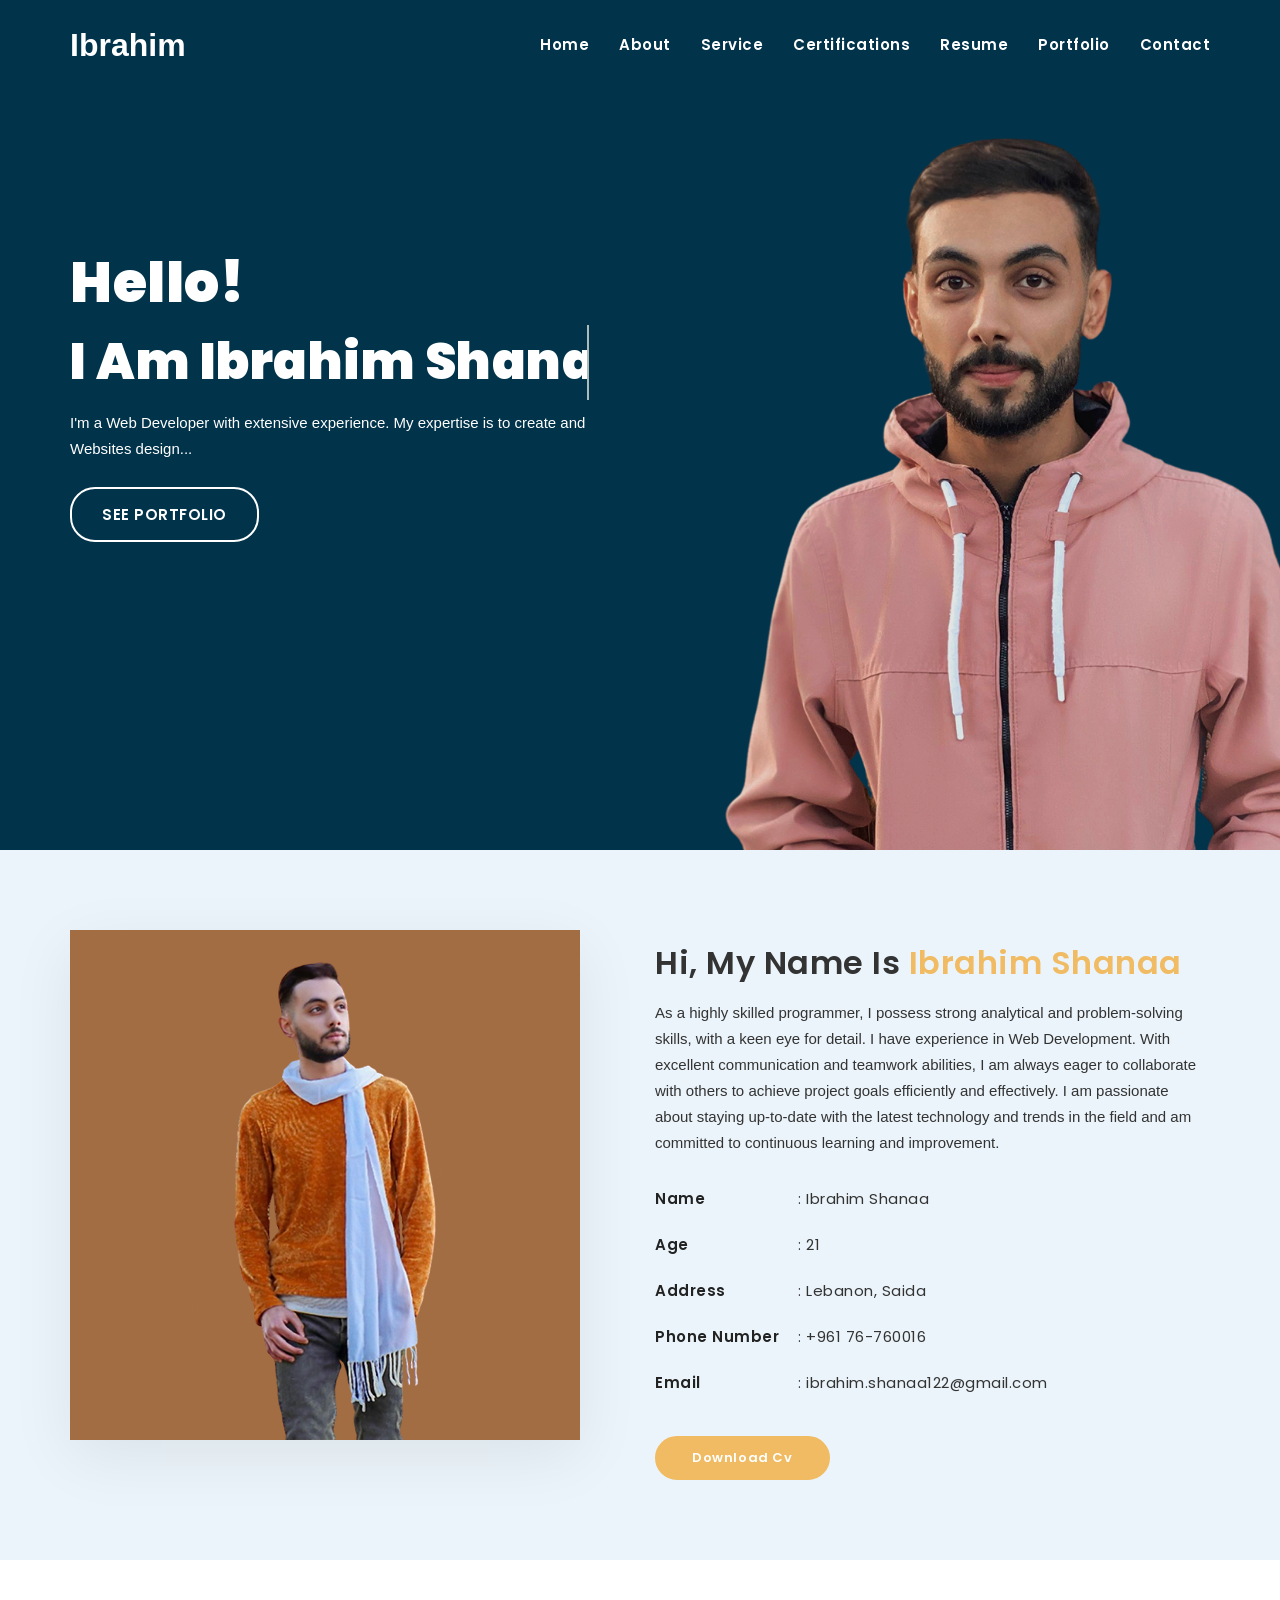
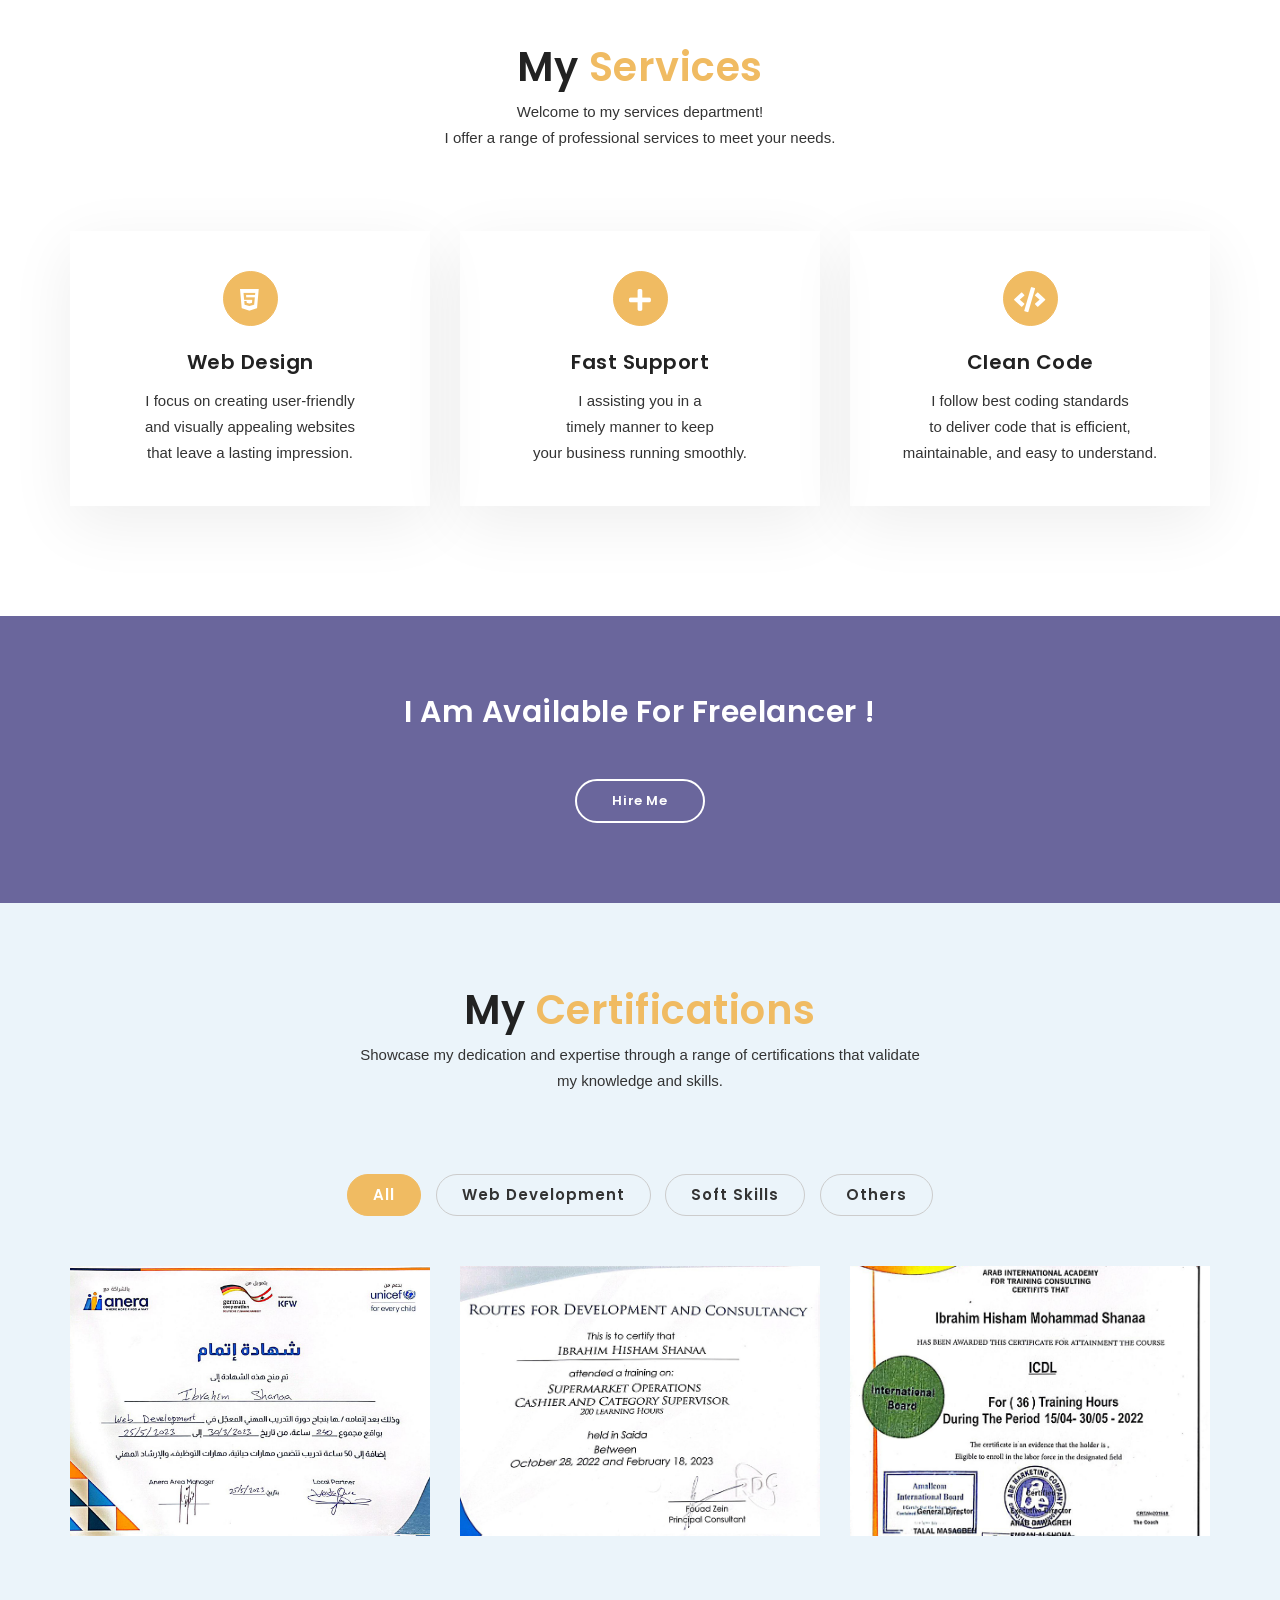
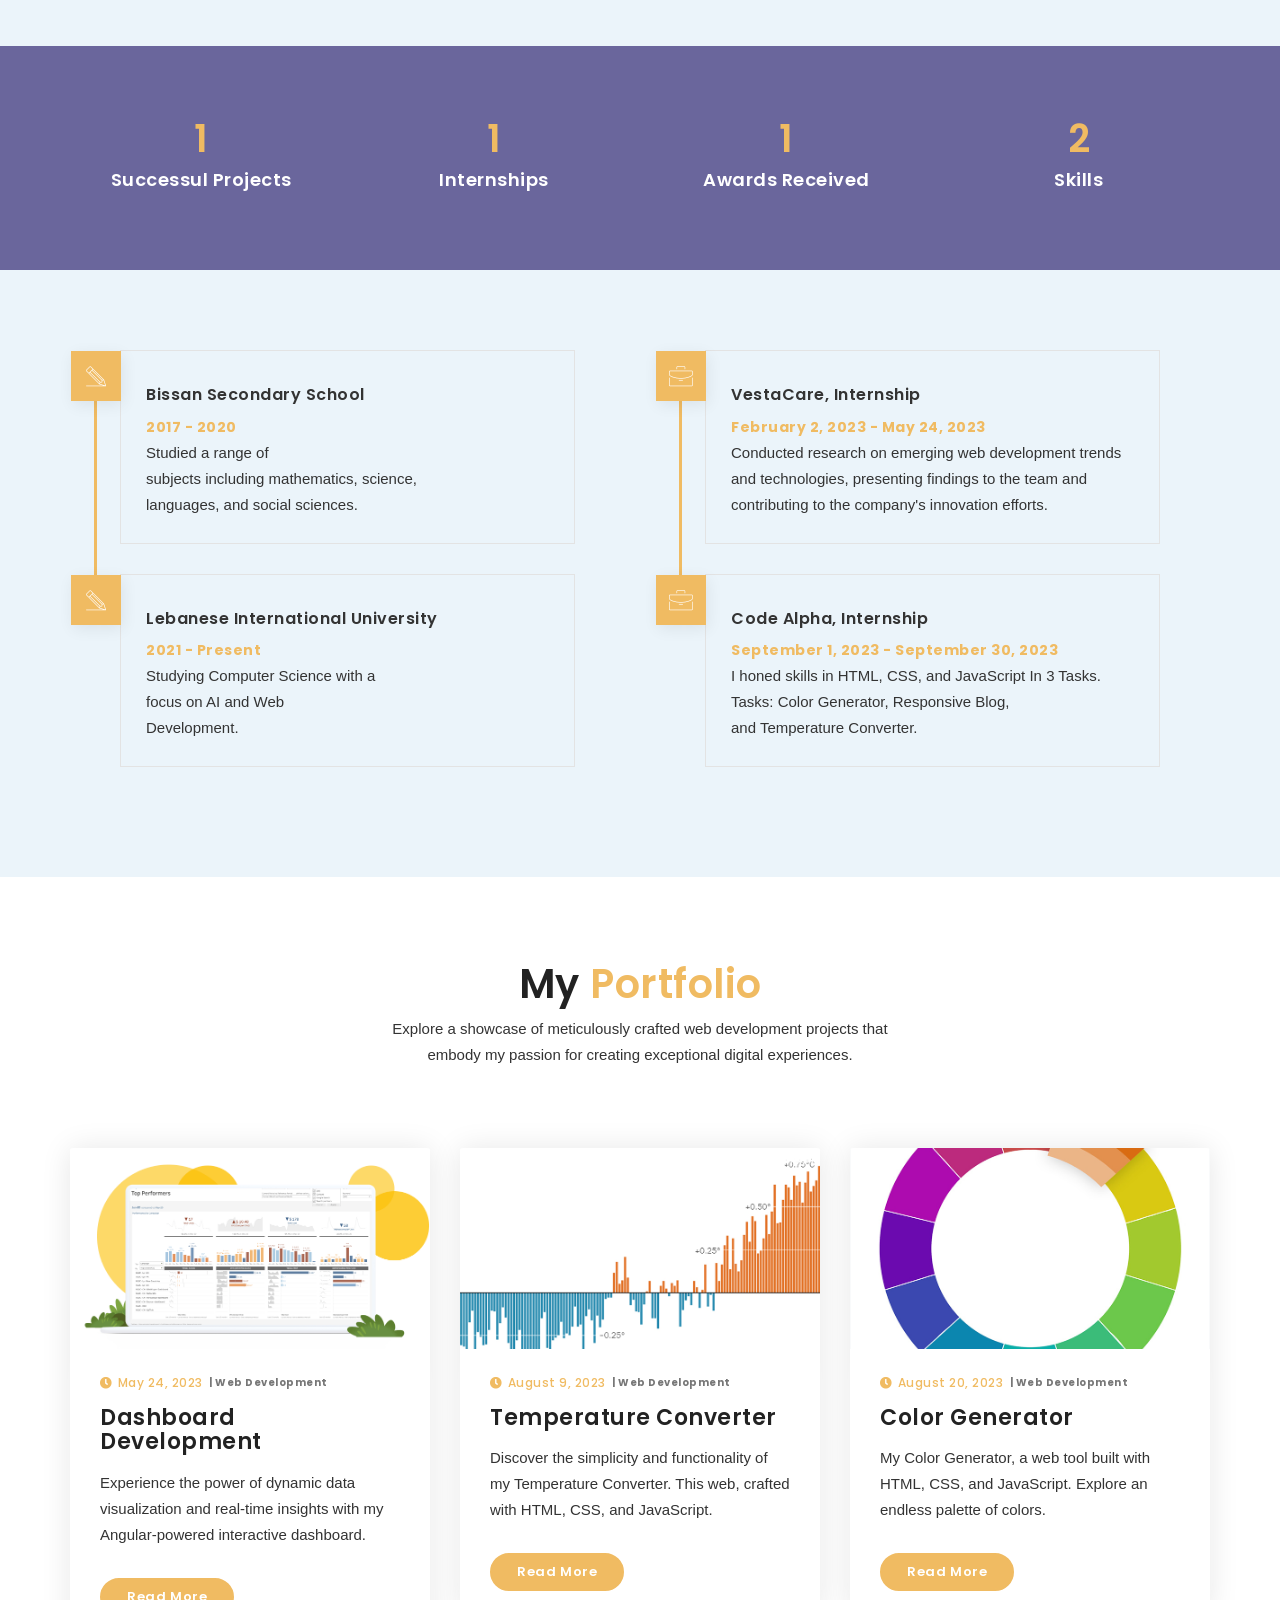
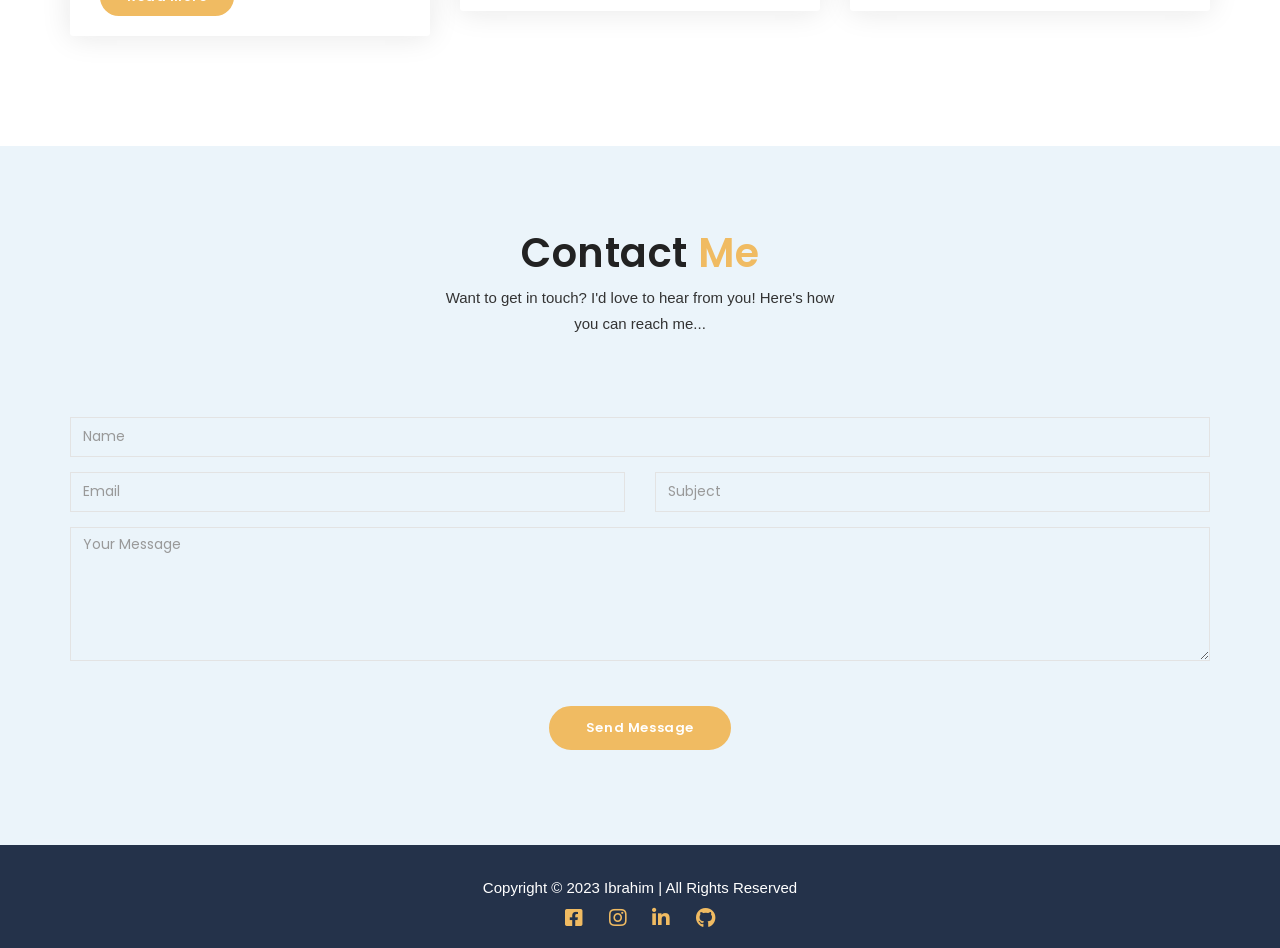
<file: index.html>
<!DOCTYPE html>
<html lang="zxx">
  <head>
    <meta charset="utf-8" />
    <meta http-equiv="X-UA-Compatible" content="IE=edge" />
    <meta name="viewport" content="width=device-width, initial-scale=1" />
    <title>Ibrahim Personal Portfolio Resume</title>
    <link rel="website icon" type="png" href="/images/icon.png" />
    <link
      href="https://fonts.googleapis.com/css?family=Poppins:300i,400,400i,500,600,700,800,900"
      rel="stylesheet"
    />
    <link href="fonts/font-awesome.min.css" rel="stylesheet" />
    <link
      rel="stylesheet"
      href="https://cdnjs.cloudflare.com/ajax/libs/font-awesome/5.15.3/css/all.min.css"
      integrity="sha512-..."
      crossorigin="anonymous"
      referrerpolicy="no-referrer"
    />
    <link rel="icon" href="images/favicon.jpg" />
    <link href="fonts/themify-icons.css" rel="stylesheet" />
    <link href="fonts/etline.css" rel="stylesheet" />
    <link href="css/plugins.css" rel="stylesheet" />
    <link href="css/lightbox.min.css" rel="stylesheet" />
    <link href="css/responsive.css" rel="stylesheet" />
    <link href="css/style.css" rel="stylesheet" />
  </head>
  <body data-spy="scroll" data-offset="80">
    <!-- START PRELOADER -->
    <div class="preloader">
      <div class="spinner">
        <div class="double-bounce1"></div>
        <div class="double-bounce2"></div>
      </div>
    </div>
    <!-- END PRELOADER -->

    <!-- START NAVBAR -->
    <div class="navbar navbar-default navbar-fixed-top menu-top">
      <div class="container">
        <div class="logo">
          <a href="index.html" class="navbar-brand"><p>Ibrahim</p></a>
          <div class="mobile-nav"></div>
        </div>

        <div id="navbar" class="main_menu">
          <ul class="nav navbar-nav navbar-right">
            <li><a href="#home">Home</a></li>
            <li><a href="#about">About</a></li>
            <li><a href="#service">Service</a></li>
            <li><a href="#Certifications">Certifications</a></li>
            <li><a href="#resume">Resume</a></li>
            <li><a href="#portfolio">portfolio</a></li>
            <li><a href="#contact">Contact</a></li>
          </ul>
        </div>
      </div>
      <!--- END CONTAINER -->
    </div>
    <!-- END NAVBAR -->

    <!-- START BANNER-SHOW -->
    <section id="home" class="main_banner banner_bg">
      <div class="container">
        <div class="row">
          <div class="col-md-6 col-sm-12 col-xs-12">
            <div class="banner_content">
              <strong>Hello!</strong>
              <h1 class="cd-headline clip">
                <span class="fw_600">I Am</span>
                <span class="cd-words-wrapper">
                  <b class="is-visible fw_300">Ibrahim Shanaa</b>
                  <b class="fw_300">Web Developer</b>
                  <b class="fw_300">Freelancer</b>
                  <b class="fw_300">Programmer</b>
                </span>
              </h1>
              <p>
                I'm a Web Developer with extensive experience. My expertise is
                to create and Websites design...
              </p>
              <div class="banner-btn">
                <a href="#portfolio" class="banner_btn">See Portfolio</a>
              </div>
            </div>
          </div>
        </div>
      </div>
    </section>
    <!-- END BANNER-SHOW -->

    <!-- START ABOUT -->
    <section id="about" class="gray_bg section_padding">
      <div class="container">
        <div class="single_about">
          <div class="row">
            <div class="col-md-6 col-sm-6 col-xs-12">
              <div class="about_image wow fadeInLeft">
                <img src="images/about.jpg" alt="about-image" />
              </div>
            </div>

            <div class="col-md-6 col-sm-6 col-xs-12">
              <div class="about_content_area wow fadeInRight">
                <h4>Hi, My Name is <span>Ibrahim Shanaa</span></h4>
                <p>
                  As a highly skilled programmer, I possess strong analytical
                  and problem-solving skills, with a keen eye for detail. I have
                  experience in Web Development. With excellent communication
                  and teamwork abilities, I am always eager to collaborate with
                  others to achieve project goals efficiently and effectively. I
                  am passionate about staying up-to-date with the latest
                  technology and trends in the field and am committed to
                  continuous learning and improvement.
                </p>
                <div class="about_details">
                  <div class="row">
                    <div class="col-md-12">
                      <div class="ct_about">
                        <span> Name </span> : Ibrahim Shanaa
                      </div>
                    </div>

                    <div class="col-md-12">
                      <div class="ct_about">
                        <span> Age </span>
                        : 21
                      </div>
                    </div>

                    <div class="col-md-12">
                      <div class="ct_about">
                        <span> Address </span>
                        : Lebanon, Saida
                      </div>
                    </div>

                    <div class="col-md-12">
                      <div class="ct_about">
                        <span> Phone Number </span>
                        : +961 76-760016
                      </div>
                    </div>

                    <div class="col-md-12">
                      <div class="ct_about">
                        <span> Email </span>
                        : ibrahim.shanaa122@gmail.com
                      </div>
                    </div>
                  </div>
                </div>

                <a
                  href="cv/IBRAHIM-SHANAA-CV.pdf"
                  id="downloadBtn"
                  class="btn btn-default about_btn"
                  >Download Cv</a
                >
              </div>
            </div>
          </div>
        </div>
      </div>
    </section>
    <!-- END ABOUT -->

    <!-- START SERVICE -->
    <section id="service" class="section_padding">
      <div class="container">
        <div class="col-md-12 col-sm-12-col-xs-12">
          <div class="section_heading text-center">
            <h2>My <span>Services</span></h2>
            <p>
              Welcome to my services department!<br />
              I offer a range of professional services to meet your needs.
            </p>
          </div>
        </div>

        <div class="row text-center">
          <div class="col-md-4 col-sm-6 col-xs-12">
            <div class="single-service wow fadeInLeft">
              <i class="fab fa-html5 larger-icon"></i>
              <h4>Web Design</h4>
              <p>
                I focus on creating user-friendly<br />
                and visually appealing websites<br />
                that leave a lasting impression.
              </p>
            </div>
          </div>
          <!-- End Col -->
          <div class="col-md-4 col-sm-6 col-xs-12">
            <div class="single-service wow fadeInRight">
              <i class="fa fa-plus fa-lg"></i>
              <h4>Fast Support</h4>
              <p>
                I assisting you in a<br />
                timely manner to keep<br />
                your business running smoothly.
              </p>
            </div>
          </div>
          <!-- End Col -->
          <div class="col-md-4 col-sm-6 col-xs-12">
            <div class="single-service wow fadeInUp">
              <i class="fa fa-code fa-lg"></i>
              <h4>Clean Code</h4>
              <p>
                I follow best coding standards<br />
                to deliver code that is efficient, <br />
                maintainable, and easy to understand.
              </p>
            </div>
          </div>

          <!-- End Col -->
        </div>
      </div>
    </section>
    <!-- END SERVICE -->

    <!-- START CTA -->
    <section class="cta_section section_padding">
      <div class="container">
        <div class="row">
          <div class="col-lg-12 text-center">
            <div class="cta_content">
              <h3>I Am Available For Freelancer !</h3>
              <a href="#" class="btn btn-default main_btn"
                ><span>Hire Me</span></a
              >
            </div>
          </div>
        </div>
      </div>
    </section>
    <!-- END CTA -->

    <!-- START Certifications -->
    <section id="Certifications" class="gray_bg section_padding">
      <div class="container">
        <div class="col-md-12 col-sm-12-col-xs-12">
          <div class="section_heading text-center">
            <h2>My <span>Certifications</span></h2>
            <p>
              Showcase my dedication and expertise through a range of
              certifications that validate<br />
              my knowledge and skills.
            </p>
          </div>
        </div>

        <div class="row">
          <div class="work_filter text-center">
            <ul>
              <li class="active" data-filter="*">All</li>
              <li data-filter=".web">Web Development</li>
              <li data-filter=".soft">Soft Skills</li>
              <li data-filter=".others">Others</li>
            </ul>
          </div>

          <div class="work_content_area">
            <div class="col-md-4 col-sm-6 col-xs-12 element-item web">
              <div class="item-img">
                <img src="images/certifications/1.jpg" alt="" />
                <div class="item-img-overlay">
                  <div class="overlay-info full-width">
                    <a
                      href="images/certifications/1.jpg"
                      data-lightbox="images"
                    >
                      <span class="icon"><i class="fa fa-plus"></i></span>
                    </a>
                  </div>
                </div>
              </div>
            </div>
            <div class="col-md-4 col-sm-6 col-xs-12 element-item soft">
              <div class="item-img">
                <img src="images/certifications/2.jpg" alt="" />
                <div class="item-img-overlay">
                  <div class="overlay-info full-width">
                    <a
                      href="images/certifications/2.jpg"
                      data-lightbox="images"
                    >
                      <span class="icon"><i class="fa fa-plus"></i></span>
                    </a>
                  </div>
                </div>
              </div>
            </div>
            <div class="col-md-4 col-sm-6 col-xs-12 element-item others">
              <div class="item-img">
                <img src="images/certifications/3.jpg" alt="" />
                <div class="item-img-overlay">
                  <div class="overlay-info full-width">
                    <a
                      href="images/certifications/3.jpg"
                      data-lightbox="images"
                    >
                      <span class="icon"><i class="fa fa-plus"></i></span>
                    </a>
                  </div>
                </div>
              </div>
            </div>
            <!-- <div
              class="col-md-4 col-sm-6 col-xs-12 element-item design Photography"
            >
              <div class="item-img">
                <img src="images/certifications/4.jpg" alt="" />
                <div class="item-img-overlay">
                  <div class="overlay-info full-width">
                    <a href="images/certifications/4.jpg" data-lightbox="images">
                      <span class="icon"><i class="fa fa-plus"></i></span>
                    </a>
                  </div>
                </div>
              </div>
            </div> -->
            <!-- <div
              class="col-md-4 col-sm-6 col-xs-12 element-item web"
            >
              <div class="item-img">
                <img src="images/certifications/5.jpg" alt="" />
                <div class="item-img-overlay">
                  <div class="overlay-info full-width">
                    <a href="images/certifications/5.jpg" data-lightbox="images">
                      <span class="icon"><i class="fa fa-plus"></i></span>
                    </a>
                  </div>
                </div>
              </div>
            </div> -->
            <!-- <div
              class="col-md-4 col-sm-6 col-xs-12 element-item others"
            >
              <div class="item-img">
                <img src="images/certifications/6.jpg" alt="" />
                <div class="item-img-overlay">
                  <div class="overlay-info full-width">
                    <a href="images/certifications/6.jpg" data-lightbox="images">
                      <span class="icon"><i class="fa fa-plus"></i></span>
                    </a>
                  </div>
                </div>
              </div>
            </div> -->
          </div>
        </div>
      </div>
    </section>
    <!-- END PORTFOLIO -->

    <!-- START COUNTER -->
    <section id="counter_area" class="section_padding">
      <div class="container">
        <div class="row text-center">
          <div class="col-md-3 col-sm-6 col-xs-12">
            <div class="single_counter">
              <span class="counter">5</span>
              <h5>Successul Projects</h5>
            </div>
          </div>

          <div class="col-md-3 col-sm-6 col-xs-12">
            <div class="single_counter">
              <span class="counter">2</span>
              <h5>Internships</h5>
            </div>
          </div>

          <div class="col-md-3 col-sm-6 col-xs-12">
            <div class="single_counter">
              <span class="counter">6</span>
              <h5>Awards Received</h5>
            </div>
          </div>

          <div class="col-md-3 col-sm-6 col-xs-12">
            <div class="single_counter border_left">
              <span class="counter">38</span>
              <h5>Skills</h5>
            </div>
          </div>
        </div>
      </div>
    </section>
    <!-- END COUNTER -->

    <!-- START RESUM -->
    <section id="resume" class="gray_bg section_padding">
      <div class="container">
        <div class="row">
          <div class="col-md-6 col-sm-12 col-xs-12">
            <div class="education-container wow fadeInLeft">
              <ul class="edu-list">
                <li>
                  <h5>Bissan Secondary School</h5>
                  <strong>2017 - 2020</strong>
                  <p>
                    Studied a range of <br />
                    subjects including mathematics, science, <br />
                    languages, and social sciences.
                  </p>
                </li>
                <li>
                  <h5>Lebanese International University</h5>
                  <strong>2021 - Present</strong>
                  <p>
                    Studying Computer Science with a <br />
                    focus on AI and Web <br />
                    Development.
                  </p>
                </li>
              </ul>
            </div>
          </div>

          <div class="col-md-6 col-sm-12 col-xs-12">
            <div class="education-container wow fadeInRight">
              <ul class="edu-list experience">
                <li>
                  <h5>VestaCare, Internship</h5>
                  <strong>February 2, 2023 - May 24, 2023</strong>
                  <p>
                    Conducted research on emerging web development trends <br />
                    and technologies, presenting findings to the team and <br />
                    contributing to the company's innovation efforts.
                  </p>
                </li>
                <li>
                  <h5>Code Alpha, Internship</h5>
                  <strong>September 1, 2023 - September 30, 2023</strong>
                  <p>
                    I honed skills in HTML, CSS, and JavaScript In 3 Tasks.
                    <br />
                    Tasks: Color Generator, Responsive Blog, <br />
                    and Temperature Converter.
                  </p>
                </li>
              </ul>
            </div>
          </div>
        </div>
      </div>
    </section>
    <!-- END RESUM -->

    <!-- START PORFOLIO -->
    <section id="portfolio" class="section_padding">
      <div class="container">
        <div class="row">
          <div class="col-md-12 col-sm-12-col-xs-12">
            <div class="section_heading text-center">
              <h2>My <span>Portfolio</span></h2>
              <p>
                Explore a showcase of meticulously crafted web development
                projects that<br />
                embody my passion for creating exceptional digital experiences.
              </p>
              <div class="sm_border"></div>
            </div>
          </div>

          <div class="blog_slide_area">
            <div class="col-md-4 col-sm-6 col-xs-12">
              <div class="single_blog wow fadeInLeft">
                <div class="blog-thumb">
                  <div class="blog-image">
                    <a
                      href="https://ibrahimshanaa2002.github.io/my_Dashboard/"
                      target="_blank"
                      ><img
                        src="images/portfolio/1.jpg"
                        class="img-responsive"
                        alt=""
                    /></a>
                  </div>
                  <div class="blog-info">
                    <small><i class="fa fa-clock-o"></i>May 24, 2023</small>
                    <span>| Web Development</span>
                    <a
                      href="https://ibrahimshanaa2002.github.io/my_Dashboard/"
                      target="_blank"
                      ><h4>Dashboard Development</h4></a
                    >
                    <p>
                      Experience the power of dynamic data visualization and
                      real-time insights with my Angular-powered interactive
                      dashboard.
                    </p>
                    <a
                      href="https://ibrahimshanaa2002.github.io/my_Dashboard/"
                      class="btn blog_btn"
                      target="_blank"
                      >Read More</a
                    >
                  </div>
                </div>
              </div>
            </div>

            <div class="col-md-4 col-sm-6 col-xs-12">
              <div class="single_blog wow fadeInUp">
                <div class="blog-thumb">
                  <div class="blog-image">
                    <a
                      href="https://ibrahimshanaa2002.github.io/CodeAlpha_TempertureConverter/"
                      target="_blank"
                      ><img
                        src="images/portfolio/2.jpg"
                        class="img-responsive"
                        alt=""
                    /></a>
                  </div>
                  <div class="blog-info">
                    <small><i class="fa fa-clock-o"></i>August 9, 2023</small>
                    <span>| Web Development</span>
                    <a
                      href="https://ibrahimshanaa2002.github.io/CodeAlpha_TempertureConverter/"
                      target="_blank"
                      ><h4>Temperature Converter</h4></a
                    >
                    <p>
                      Discover the simplicity and functionality of my
                      Temperature Converter. This web, crafted with HTML, CSS,
                      and JavaScript.
                    </p>
                    <a
                      href="https://ibrahimshanaa2002.github.io/CodeAlpha_TempertureConverter/"
                      class="btn blog_btn"
                      target="_blank"
                      >Read More</a
                    >
                  </div>
                </div>
              </div>
            </div>

            <div class="col-md-4 col-sm-6 col-xs-12">
              <div class="single_blog wow fadeInRight">
                <div class="blog-thumb">
                  <div class="blog-image">
                    <a
                      href="https://ibrahimshanaa2002.github.io/CodeAlpha_BackgroundGenerator/"
                      target="_blank"
                      ><img
                        src="images/portfolio/3.jpg"
                        class="img-responsive"
                        alt=""
                    /></a>
                  </div>
                  <div class="blog-info">
                    <small><i class="fa fa-clock-o"></i>August 20, 2023</small>
                    <span>| Web Development</span>
                    <a
                      href="https://ibrahimshanaa2002.github.io/CodeAlpha_BackgroundGenerator/"
                      target="_blank"
                      ><h4>Color Generator</h4></a
                    >
                    <p>
                      My Color Generator, a web tool built with HTML, CSS, and
                      JavaScript. Explore an endless palette of colors.
                    </p>
                    <a
                      href="https://ibrahimshanaa2002.github.io/CodeAlpha_BackgroundGenerator/"
                      class="btn blog_btn"
                      target="_blank"
                      >Read More</a
                    >
                  </div>
                </div>
              </div>
            </div>
          </div>
        </div>
      </div>
    </section>
    <!-- END PORFOLIO -->

    <!-- START CONTACT -->
    <section id="contact" class="gray_bg section_padding">
      <div class="container">
        <div class="col-md-12 col-sm-12-col-xs-12">
          <div class="section_heading text-center">
            <h2>Contact <span>Me</span></h2>
            <p>
              Want to get in touch? I'd love to hear from you! Here's how<br />
              you can reach me...
            </p>
          </div>
        </div>

        <div class="row">
          <div class="col-md-12 col-sm-12">
            <form
              class="form"
              id="contactForm"
              name="enq"
              method="post"
              action="contact.php"
              onsubmit="return validation();"
            >
              <div class="row">
                <div class="input_padding text-center">
                  <div class="form-group col-sm-12">
                    <input
                      type="text"
                      name="name"
                      class="form-control"
                      placeholder="Name"
                      required="required"
                    />
                  </div>
                  <div class="form-group col-sm-6">
                    <input
                      type="email"
                      name="email"
                      class="form-control"
                      placeholder="Email"
                      required="required"
                    />
                  </div>
                  <div class="form-group col-sm-6">
                    <input
                      type="text"
                      name="subject"
                      class="form-control"
                      placeholder="Subject"
                      required="required"
                    />
                  </div>
                  <div class="form-group col-sm-12 mab-none">
                    <textarea
                      rows="6"
                      name="message"
                      class="form-control"
                      placeholder="Your Message"
                      required="required"
                    ></textarea>
                  </div>
                  <div class="form-group mb0 col-sm-12">
                    <div class="actions">
                      <button
                        type="submit"
                        value="Send message"
                        name="submit"
                        id="submitButton"
                        class="btn btn-default contact_btn"
                        title="Submit Your Message!"
                      >
                        Send Message
                      </button>
                    </div>
                  </div>
                </div>
              </div>
            </form>
          </div>
        </div>
      </div>
    </section>
    <!-- END CONTACT -->

    <!-- START FOOTER -->
    <div class="footer">
      <div class="container">
        <div class="copy-text text-center">
          <p>Copyright © 2023 Ibrahim | All Rights Reserved</p>
          <div class="footer-icons">
            <a
              href="https://www.facebook.com/ibrahimShanaa7676/"
              class="fab fa-facebook-square"
              target="_blank"
            ></a>
            <a
              href="https://www.instagram.com/ibrahim_shanaa/"
              class="fab fa-instagram"
              target="_blank"
            ></a>
            <a
              href="https://www.linkedin.com/in/ibrahim-sh"
              class="fab fa-linkedin-in"
              target="_blank"
            ></a>
            <a href="#" class="fab fa-github"></a>
          </div>
        </div>
      </div>
    </div>
    <!-- END FOOTER -->

    <!-- Start jQuery -->
    <script src="js/download.js"></script>
    <script src="js/jquery.min.js"></script>
    <script src="js/bootstrap.min.js"></script>
    <script src="js/owl.carousel.min.js"></script>
    <script src="js/modernizr-2.8.3.min.js"></script>
    <script src="js/jquery.nav.js"></script>
    <script src="js/jquery.inview.min.js"></script>
    <script src="js/isotope.pkgd.min.js"></script>
    <script src="js/animated-headline.js"></script>
    <script src="js/lightbox.min.js"></script>
    <script src="js/slick-nav.js"></script>
    <script src="js/form-contact.js"></script>
    <script src="js/scrolltopcontrol.js"></script>
    <script src="js/wow.min.js"></script>
    <script src="js/main.js"></script>
    <!-- End jQuery -->
  </body>
</html>
</file>
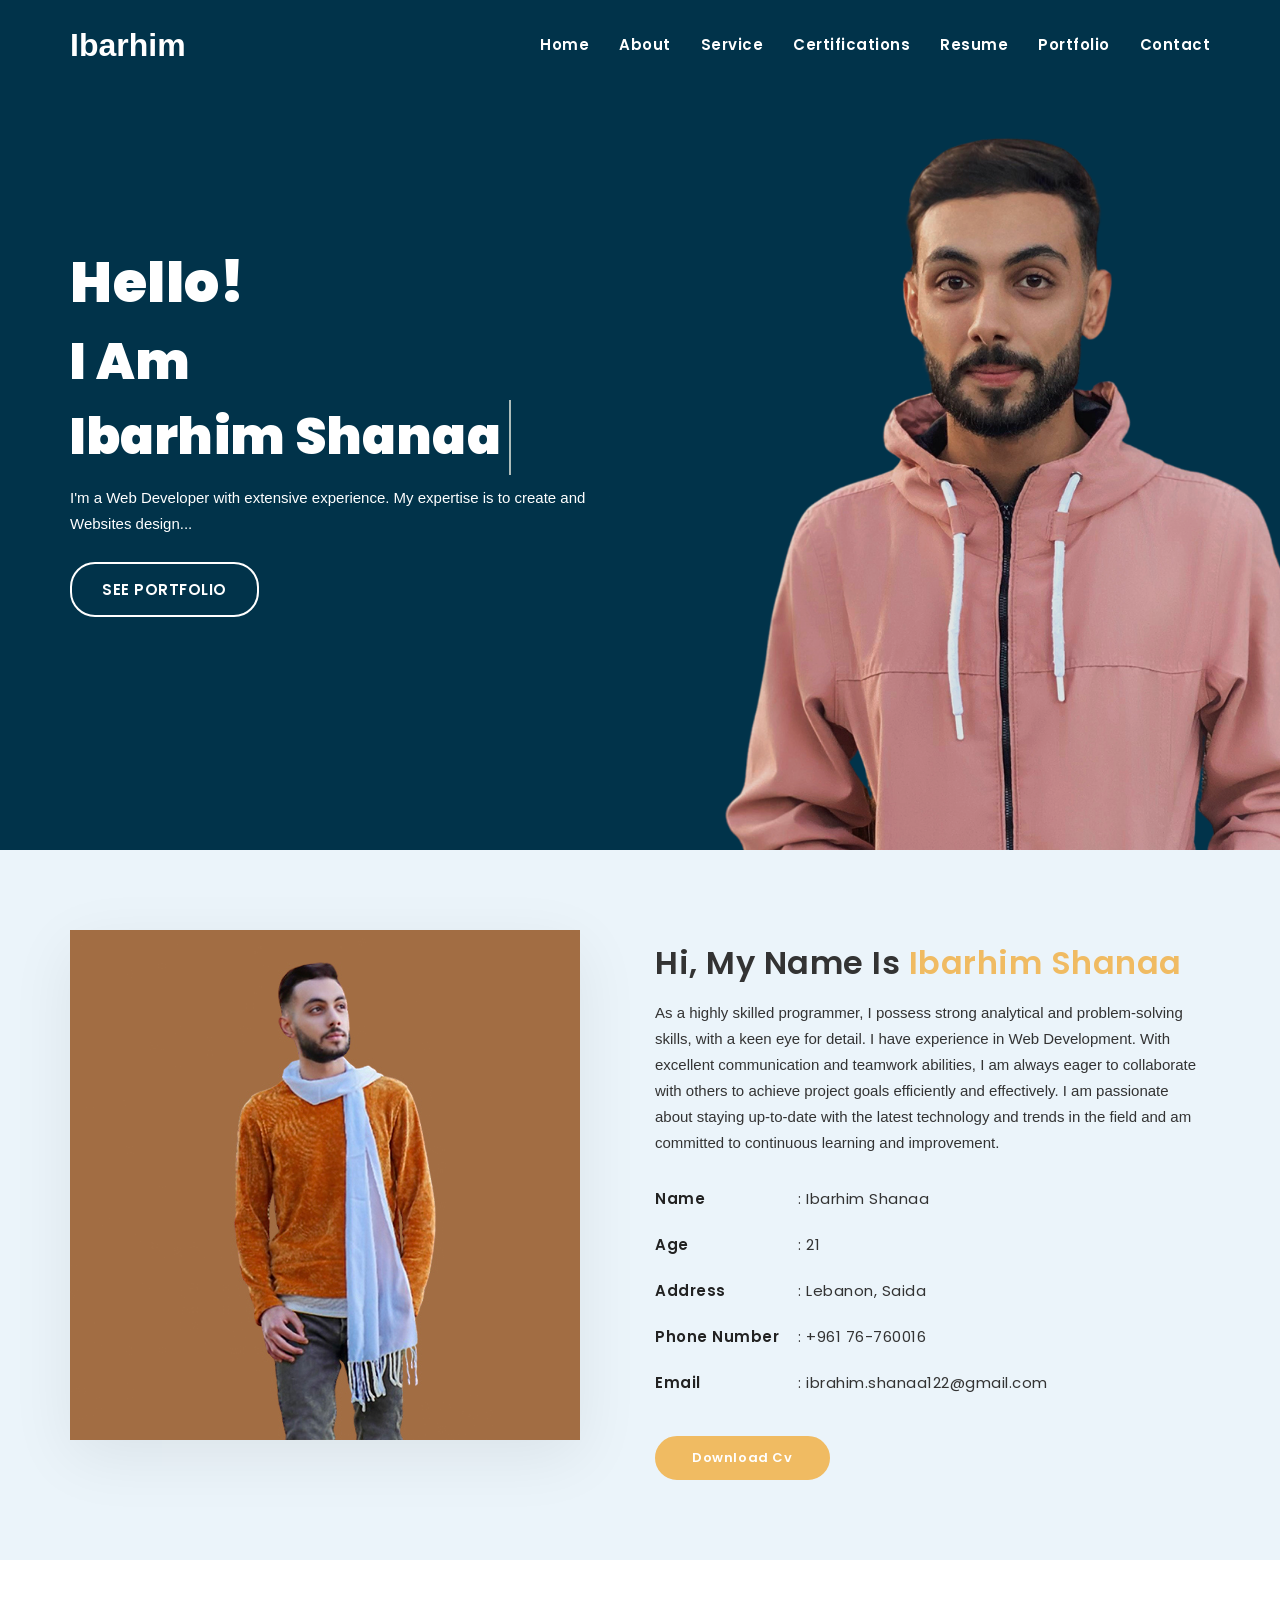
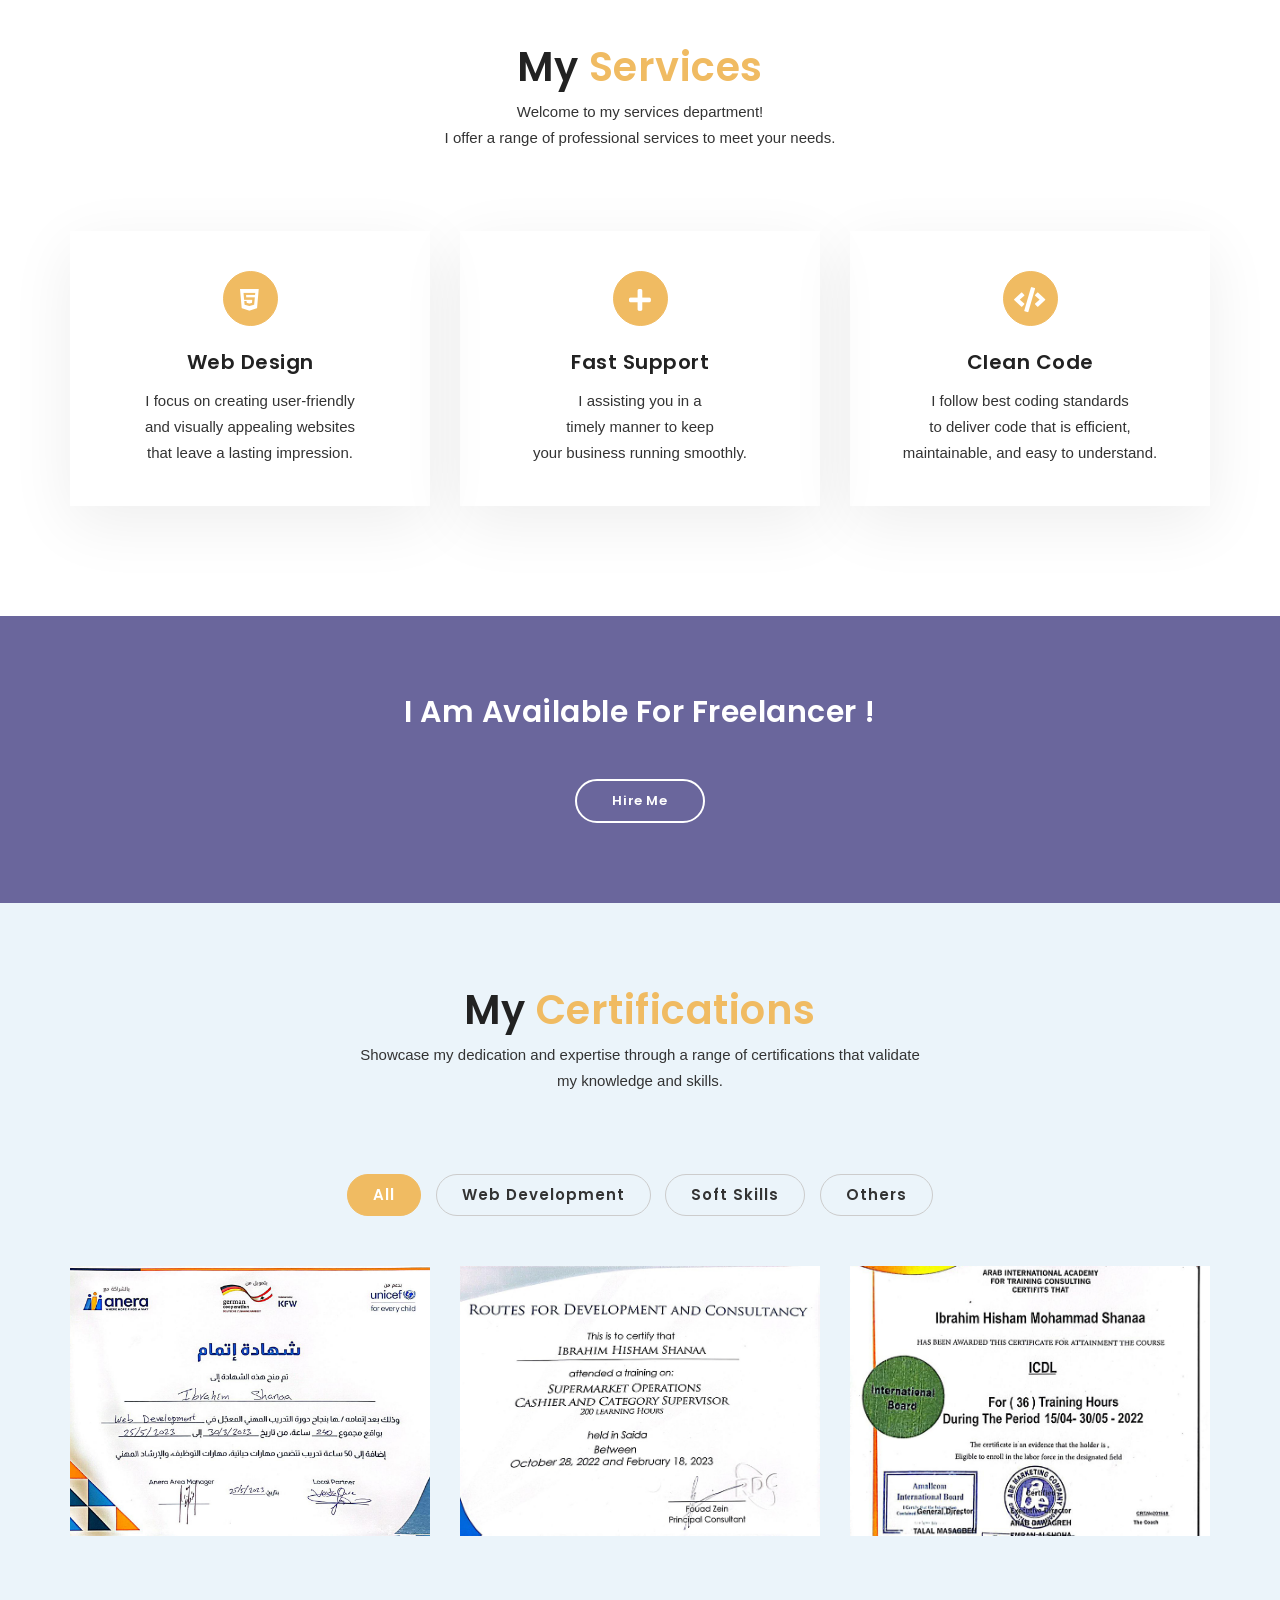
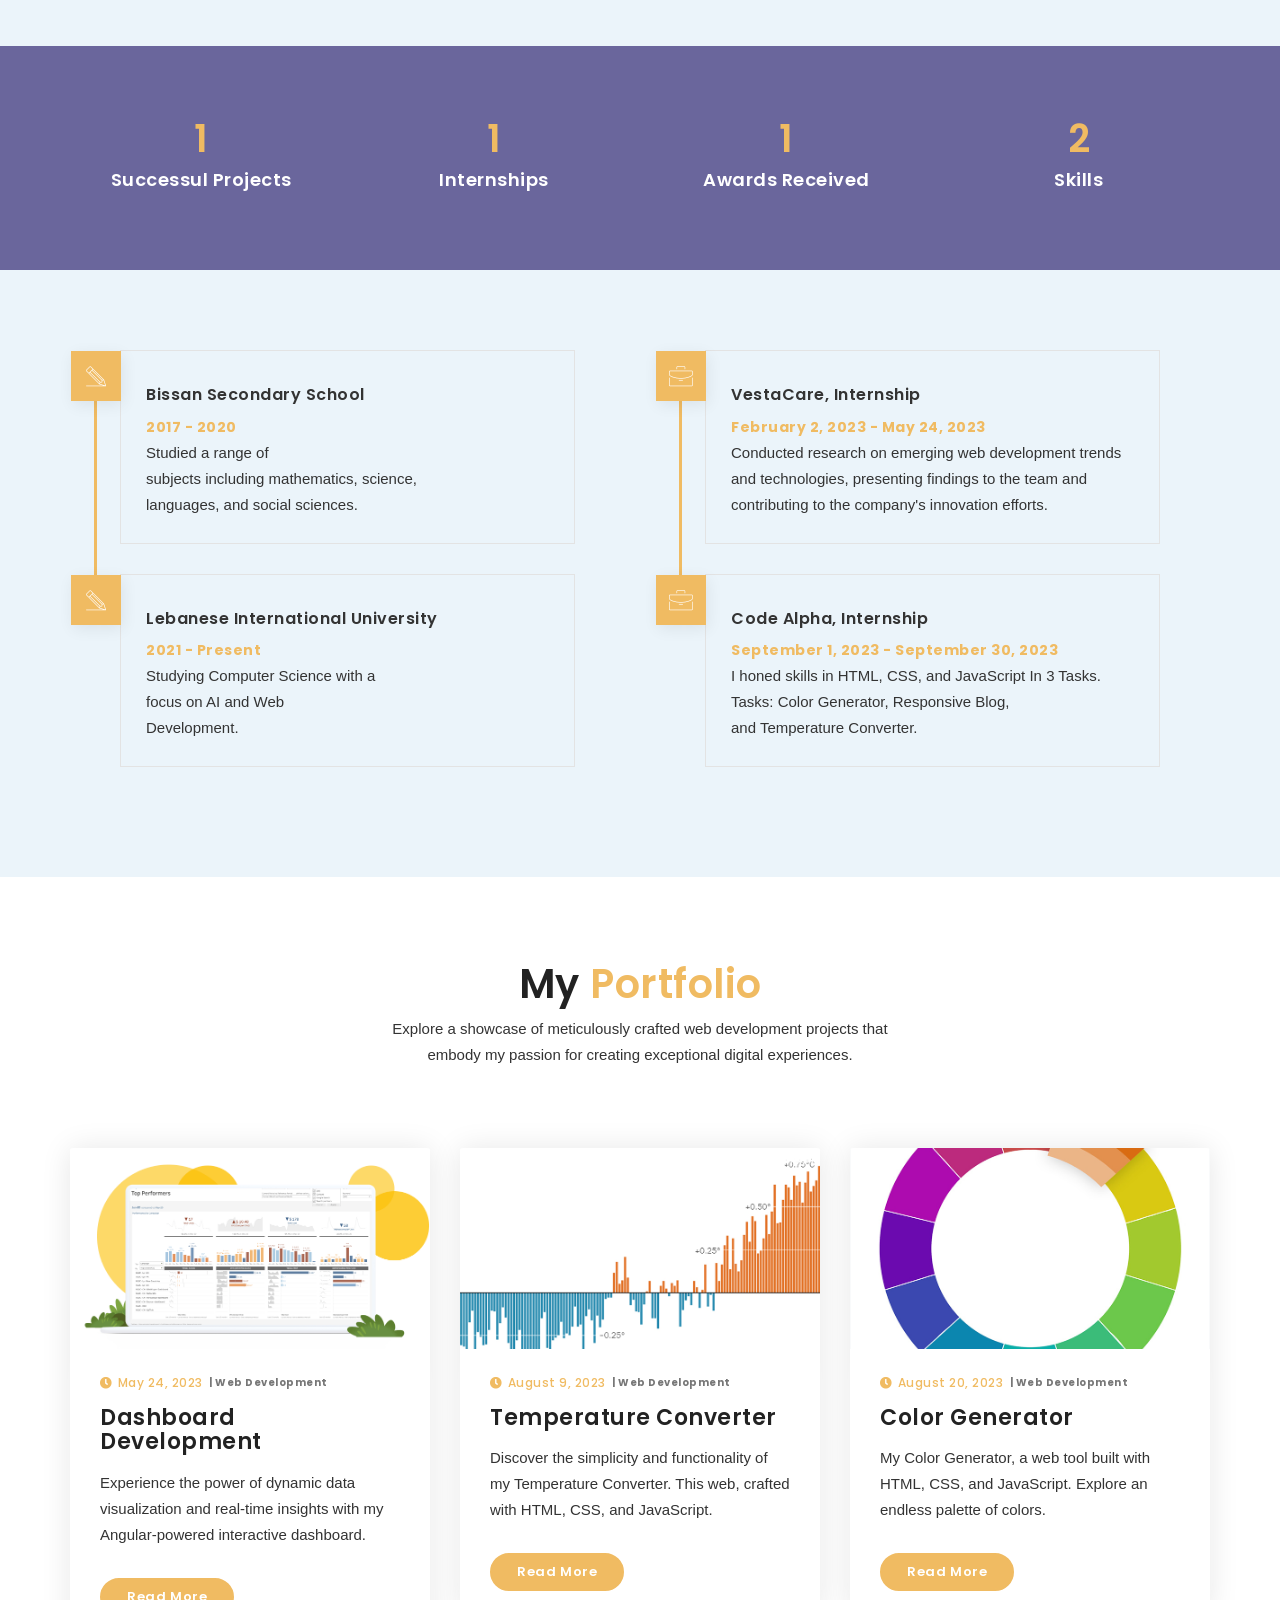
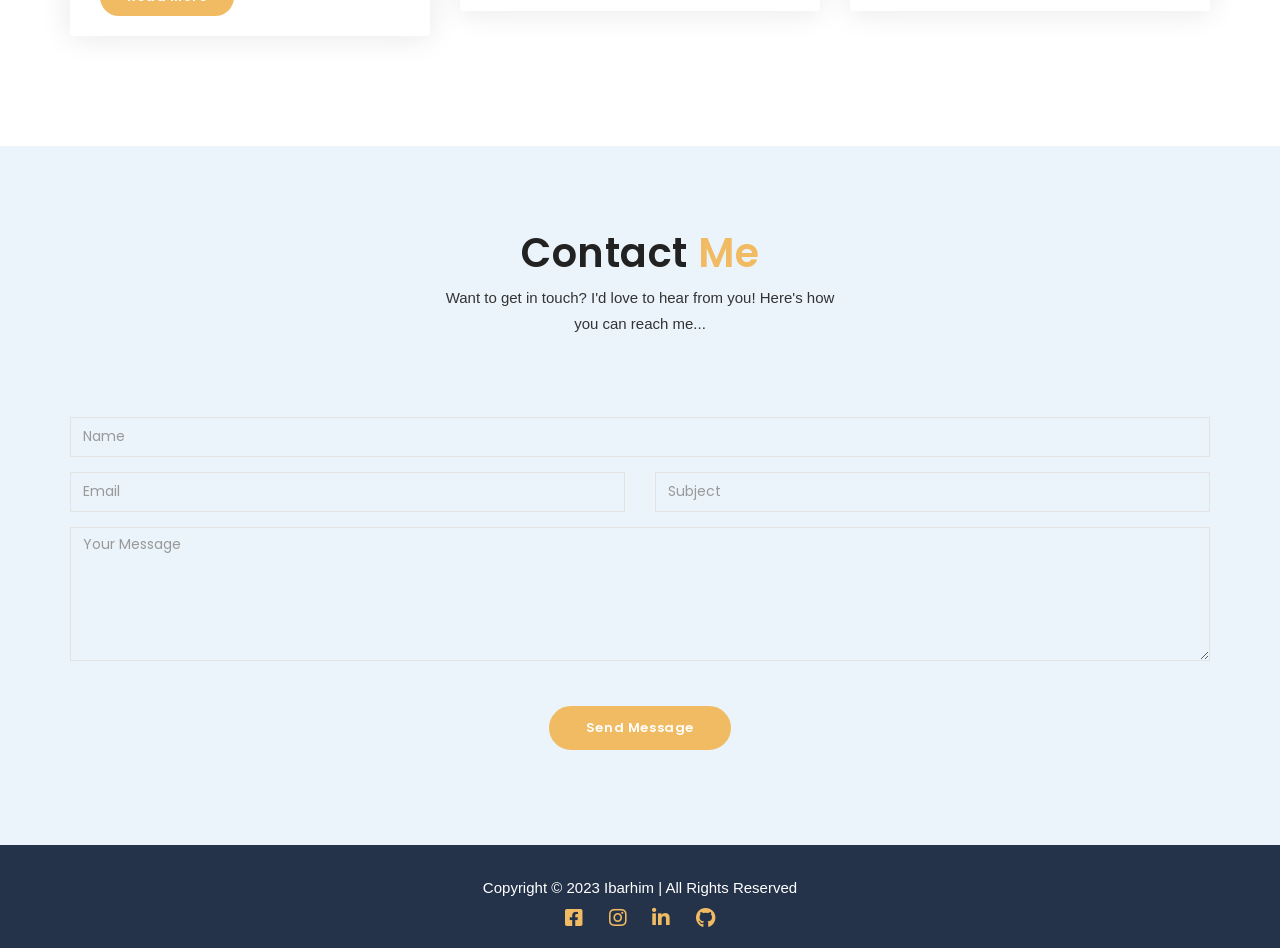
<file: portfolio.html>
<!DOCTYPE html>
<html lang="zxx">
  <head>
    <meta charset="utf-8" />
    <meta http-equiv="X-UA-Compatible" content="IE=edge" />
    <meta name="viewport" content="width=device-width, initial-scale=1" />
    <title>Ibarhim Personal Portfolio Resume</title>
    <link rel="website icon" type="png" href="/images/icon.png" />
    <link
      href="https://fonts.googleapis.com/css?family=Poppins:300i,400,400i,500,600,700,800,900"
      rel="stylesheet"
    />
    <link href="fonts/font-awesome.min.css" rel="stylesheet" />
    <link
      rel="stylesheet"
      href="https://cdnjs.cloudflare.com/ajax/libs/font-awesome/5.15.3/css/all.min.css"
      integrity="sha512-..."
      crossorigin="anonymous"
      referrerpolicy="no-referrer"
    />
    <link rel="icon" href="images/favicon.jpg" />
    <link href="fonts/themify-icons.css" rel="stylesheet" />
    <link href="fonts/etline.css" rel="stylesheet" />
    <link href="css/plugins.css" rel="stylesheet" />
    <link href="css/lightbox.min.css" rel="stylesheet" />
    <link href="css/responsive.css" rel="stylesheet" />
    <link href="css/style.css" rel="stylesheet" />
  </head>
  <body data-spy="scroll" data-offset="80">
    <!-- START PRELOADER -->
    <div class="preloader">
      <div class="spinner">
        <div class="double-bounce1"></div>
        <div class="double-bounce2"></div>
      </div>
    </div>
    <!-- END PRELOADER -->

    <!-- START NAVBAR -->
    <div class="navbar navbar-default navbar-fixed-top menu-top">
      <div class="container">
        <div class="logo">
          <a href="index.html" class="navbar-brand"><p>Ibarhim</p></a>
          <div class="mobile-nav"></div>
        </div>

        <div id="navbar" class="main_menu">
          <ul class="nav navbar-nav navbar-right">
            <li><a href="#home">Home</a></li>
            <li><a href="#about">About</a></li>
            <li><a href="#service">Service</a></li>
            <li><a href="#Certifications">Certifications</a></li>
            <li><a href="#resume">Resume</a></li>
            <li><a href="#portfolio">portfolio</a></li>
            <li><a href="#contact">Contact</a></li>
          </ul>
        </div>
      </div>
      <!--- END CONTAINER -->
    </div>
    <!-- END NAVBAR -->

    <!-- START BANNER-SHOW -->
    <section id="home" class="main_banner banner_bg">
      <div class="container">
        <div class="row">
          <div class="col-md-6 col-sm-12 col-xs-12">
            <div class="banner_content">
              <strong>Hello!</strong>
              <h1 class="cd-headline clip">
                <span class="fw_600">I Am</span>
                <span class="cd-words-wrapper">
                  <b class="is-visible fw_300">Ibarhim Shanaa</b>
                  <b class="fw_300">Web Developer</b>
                  <b class="fw_300">Freelancer</b>
                  <b class="fw_300">Programmer</b>
                </span>
              </h1>
              <p>
                I'm a Web Developer with extensive experience. My expertise is
                to create and Websites design...
              </p>
              <div class="banner-btn">
                <a href="#portfolio" class="banner_btn">See Portfolio</a>
              </div>
            </div>
          </div>
        </div>
      </div>
    </section>
    <!-- END BANNER-SHOW -->

    <!-- START ABOUT -->
    <section id="about" class="gray_bg section_padding">
      <div class="container">
        <div class="single_about">
          <div class="row">
            <div class="col-md-6 col-sm-6 col-xs-12">
              <div class="about_image wow fadeInLeft">
                <img src="images/about.jpg" alt="about-image" />
              </div>
            </div>

            <div class="col-md-6 col-sm-6 col-xs-12">
              <div class="about_content_area wow fadeInRight">
                <h4>Hi, My Name is <span>Ibarhim Shanaa</span></h4>
                <p>
                  As a highly skilled programmer, I possess strong analytical
                  and problem-solving skills, with a keen eye for detail. I have
                  experience in Web Development. With excellent communication
                  and teamwork abilities, I am always eager to collaborate with
                  others to achieve project goals efficiently and effectively. I
                  am passionate about staying up-to-date with the latest
                  technology and trends in the field and am committed to
                  continuous learning and improvement.
                </p>
                <div class="about_details">
                  <div class="row">
                    <div class="col-md-12">
                      <div class="ct_about">
                        <span> Name </span> : Ibarhim Shanaa
                      </div>
                    </div>

                    <div class="col-md-12">
                      <div class="ct_about">
                        <span> Age </span>
                        : 21
                      </div>
                    </div>

                    <div class="col-md-12">
                      <div class="ct_about">
                        <span> Address </span>
                        : Lebanon, Saida
                      </div>
                    </div>

                    <div class="col-md-12">
                      <div class="ct_about">
                        <span> Phone Number </span>
                        : +961 76-760016
                      </div>
                    </div>

                    <div class="col-md-12">
                      <div class="ct_about">
                        <span> Email </span>
                        : ibrahim.shanaa122@gmail.com
                      </div>
                    </div>
                  </div>
                </div>

                <a
                  href="cv/IBRAHIM-SHANAA-CV.pdf"
                  id="downloadBtn"
                  class="btn btn-default about_btn"
                  >Download Cv</a
                >
              </div>
            </div>
          </div>
        </div>
      </div>
    </section>
    <!-- END ABOUT -->

    <!-- START SERVICE -->
    <section id="service" class="section_padding">
      <div class="container">
        <div class="col-md-12 col-sm-12-col-xs-12">
          <div class="section_heading text-center">
            <h2>My <span>Services</span></h2>
            <p>
              Welcome to my services department!<br />
              I offer a range of professional services to meet your needs.
            </p>
          </div>
        </div>

        <div class="row text-center">
          <div class="col-md-4 col-sm-6 col-xs-12">
            <div class="single-service wow fadeInLeft">
              <i class="fab fa-html5 larger-icon"></i>
              <h4>Web Design</h4>
              <p>
                I focus on creating user-friendly<br />
                and visually appealing websites<br />
                that leave a lasting impression.
              </p>
            </div>
          </div>
          <!-- End Col -->
          <div class="col-md-4 col-sm-6 col-xs-12">
            <div class="single-service wow fadeInRight">
              <i class="fa fa-plus fa-lg"></i>
              <h4>Fast Support</h4>
              <p>
                I assisting you in a<br />
                timely manner to keep<br />
                your business running smoothly.
              </p>
            </div>
          </div>
          <!-- End Col -->
          <div class="col-md-4 col-sm-6 col-xs-12">
            <div class="single-service wow fadeInUp">
              <i class="fa fa-code fa-lg"></i>
              <h4>Clean Code</h4>
              <p>
                I follow best coding standards<br />
                to deliver code that is efficient, <br />
                maintainable, and easy to understand.
              </p>
            </div>
          </div>

          <!-- End Col -->
        </div>
      </div>
    </section>
    <!-- END SERVICE -->

    <!-- START CTA -->
    <section class="cta_section section_padding">
      <div class="container">
        <div class="row">
          <div class="col-lg-12 text-center">
            <div class="cta_content">
              <h3>I Am Available For Freelancer !</h3>
              <a href="#" class="btn btn-default main_btn"
                ><span>Hire Me</span></a
              >
            </div>
          </div>
        </div>
      </div>
    </section>
    <!-- END CTA -->

    <!-- START Certifications -->
    <section id="Certifications" class="gray_bg section_padding">
      <div class="container">
        <div class="col-md-12 col-sm-12-col-xs-12">
          <div class="section_heading text-center">
            <h2>My <span>Certifications</span></h2>
            <p>
              Showcase my dedication and expertise through a range of
              certifications that validate<br />
              my knowledge and skills.
            </p>
          </div>
        </div>

        <div class="row">
          <div class="work_filter text-center">
            <ul>
              <li class="active" data-filter="*">All</li>
              <li data-filter=".web">Web Development</li>
              <li data-filter=".soft">Soft Skills</li>
              <li data-filter=".others">Others</li>
            </ul>
          </div>

          <div class="work_content_area">
            <div class="col-md-4 col-sm-6 col-xs-12 element-item web">
              <div class="item-img">
                <img src="images/certifications/1.jpg" alt="" />
                <div class="item-img-overlay">
                  <div class="overlay-info full-width">
                    <a
                      href="images/certifications/1.jpg"
                      data-lightbox="images"
                    >
                      <span class="icon"><i class="fa fa-plus"></i></span>
                    </a>
                  </div>
                </div>
              </div>
            </div>
            <div class="col-md-4 col-sm-6 col-xs-12 element-item soft">
              <div class="item-img">
                <img src="images/certifications/2.jpg" alt="" />
                <div class="item-img-overlay">
                  <div class="overlay-info full-width">
                    <a
                      href="images/certifications/2.jpg"
                      data-lightbox="images"
                    >
                      <span class="icon"><i class="fa fa-plus"></i></span>
                    </a>
                  </div>
                </div>
              </div>
            </div>
            <div class="col-md-4 col-sm-6 col-xs-12 element-item others">
              <div class="item-img">
                <img src="images/certifications/3.jpg" alt="" />
                <div class="item-img-overlay">
                  <div class="overlay-info full-width">
                    <a
                      href="images/certifications/3.jpg"
                      data-lightbox="images"
                    >
                      <span class="icon"><i class="fa fa-plus"></i></span>
                    </a>
                  </div>
                </div>
              </div>
            </div>
            <!-- <div
              class="col-md-4 col-sm-6 col-xs-12 element-item design Photography"
            >
              <div class="item-img">
                <img src="images/certifications/4.jpg" alt="" />
                <div class="item-img-overlay">
                  <div class="overlay-info full-width">
                    <a href="images/certifications/4.jpg" data-lightbox="images">
                      <span class="icon"><i class="fa fa-plus"></i></span>
                    </a>
                  </div>
                </div>
              </div>
            </div> -->
            <!-- <div
              class="col-md-4 col-sm-6 col-xs-12 element-item web"
            >
              <div class="item-img">
                <img src="images/certifications/5.jpg" alt="" />
                <div class="item-img-overlay">
                  <div class="overlay-info full-width">
                    <a href="images/certifications/5.jpg" data-lightbox="images">
                      <span class="icon"><i class="fa fa-plus"></i></span>
                    </a>
                  </div>
                </div>
              </div>
            </div> -->
            <!-- <div
              class="col-md-4 col-sm-6 col-xs-12 element-item others"
            >
              <div class="item-img">
                <img src="images/certifications/6.jpg" alt="" />
                <div class="item-img-overlay">
                  <div class="overlay-info full-width">
                    <a href="images/certifications/6.jpg" data-lightbox="images">
                      <span class="icon"><i class="fa fa-plus"></i></span>
                    </a>
                  </div>
                </div>
              </div>
            </div> -->
          </div>
        </div>
      </div>
    </section>
    <!-- END PORTFOLIO -->

    <!-- START COUNTER -->
    <section id="counter_area" class="section_padding">
      <div class="container">
        <div class="row text-center">
          <div class="col-md-3 col-sm-6 col-xs-12">
            <div class="single_counter">
              <span class="counter">5</span>
              <h5>Successul Projects</h5>
            </div>
          </div>

          <div class="col-md-3 col-sm-6 col-xs-12">
            <div class="single_counter">
              <span class="counter">2</span>
              <h5>Internships</h5>
            </div>
          </div>

          <div class="col-md-3 col-sm-6 col-xs-12">
            <div class="single_counter">
              <span class="counter">6</span>
              <h5>Awards Received</h5>
            </div>
          </div>

          <div class="col-md-3 col-sm-6 col-xs-12">
            <div class="single_counter border_left">
              <span class="counter">38</span>
              <h5>Skills</h5>
            </div>
          </div>
        </div>
      </div>
    </section>
    <!-- END COUNTER -->

    <!-- START RESUM -->
    <section id="resume" class="gray_bg section_padding">
      <div class="container">
        <div class="row">
          <div class="col-md-6 col-sm-12 col-xs-12">
            <div class="education-container wow fadeInLeft">
              <ul class="edu-list">
                <li>
                  <h5>Bissan Secondary School</h5>
                  <strong>2017 - 2020</strong>
                  <p>
                    Studied a range of <br />
                    subjects including mathematics, science, <br />
                    languages, and social sciences.
                  </p>
                </li>
                <li>
                  <h5>Lebanese International University</h5>
                  <strong>2021 - Present</strong>
                  <p>
                    Studying Computer Science with a <br />
                    focus on AI and Web <br />
                    Development.
                  </p>
                </li>
              </ul>
            </div>
          </div>

          <div class="col-md-6 col-sm-12 col-xs-12">
            <div class="education-container wow fadeInRight">
              <ul class="edu-list experience">
                <li>
                  <h5>VestaCare, Internship</h5>
                  <strong>February 2, 2023 - May 24, 2023</strong>
                  <p>
                    Conducted research on emerging web development trends <br />
                    and technologies, presenting findings to the team and <br />
                    contributing to the company's innovation efforts.
                  </p>
                </li>
                <li>
                  <h5>Code Alpha, Internship</h5>
                  <strong>September 1, 2023 - September 30, 2023</strong>
                  <p>
                    I honed skills in HTML, CSS, and JavaScript In 3 Tasks.
                    <br />
                    Tasks: Color Generator, Responsive Blog, <br />
                    and Temperature Converter.
                  </p>
                </li>
              </ul>
            </div>
          </div>
        </div>
      </div>
    </section>
    <!-- END RESUM -->

    <!-- START PORFOLIO -->
    <section id="portfolio" class="section_padding">
      <div class="container">
        <div class="row">
          <div class="col-md-12 col-sm-12-col-xs-12">
            <div class="section_heading text-center">
              <h2>My <span>Portfolio</span></h2>
              <p>
                Explore a showcase of meticulously crafted web development
                projects that<br />
                embody my passion for creating exceptional digital experiences.
              </p>
              <div class="sm_border"></div>
            </div>
          </div>

          <div class="blog_slide_area">
            <div class="col-md-4 col-sm-6 col-xs-12">
              <div class="single_blog wow fadeInLeft">
                <div class="blog-thumb">
                  <div class="blog-image">
                    <a
                      href="https://ibrahimshanaa2002.github.io/my_Dashboard/"
                      target="_blank"
                      ><img
                        src="images/portfolio/1.jpg"
                        class="img-responsive"
                        alt=""
                    /></a>
                  </div>
                  <div class="blog-info">
                    <small><i class="fa fa-clock-o"></i>May 24, 2023</small>
                    <span>| Web Development</span>
                    <a
                      href="https://ibrahimshanaa2002.github.io/my_Dashboard/"
                      target="_blank"
                      ><h4>Dashboard Development</h4></a
                    >
                    <p>
                      Experience the power of dynamic data visualization and
                      real-time insights with my Angular-powered interactive
                      dashboard.
                    </p>
                    <a
                      href="https://ibrahimshanaa2002.github.io/my_Dashboard/"
                      class="btn blog_btn"
                      target="_blank"
                      >Read More</a
                    >
                  </div>
                </div>
              </div>
            </div>

            <div class="col-md-4 col-sm-6 col-xs-12">
              <div class="single_blog wow fadeInUp">
                <div class="blog-thumb">
                  <div class="blog-image">
                    <a
                      href="https://ibrahimshanaa2002.github.io/CodeAlpha_TempertureConverter/"
                      target="_blank"
                      ><img
                        src="images/portfolio/2.jpg"
                        class="img-responsive"
                        alt=""
                    /></a>
                  </div>
                  <div class="blog-info">
                    <small><i class="fa fa-clock-o"></i>August 9, 2023</small>
                    <span>| Web Development</span>
                    <a
                      href="https://ibrahimshanaa2002.github.io/CodeAlpha_TempertureConverter/"
                      target="_blank"
                      ><h4>Temperature Converter</h4></a
                    >
                    <p>
                      Discover the simplicity and functionality of my
                      Temperature Converter. This web, crafted with HTML, CSS,
                      and JavaScript.
                    </p>
                    <a
                      href="https://ibrahimshanaa2002.github.io/CodeAlpha_TempertureConverter/"
                      class="btn blog_btn"
                      target="_blank"
                      >Read More</a
                    >
                  </div>
                </div>
              </div>
            </div>

            <div class="col-md-4 col-sm-6 col-xs-12">
              <div class="single_blog wow fadeInRight">
                <div class="blog-thumb">
                  <div class="blog-image">
                    <a
                      href="https://ibrahimshanaa2002.github.io/CodeAlpha_BackgroundGenerator/"
                      target="_blank"
                      ><img
                        src="images/portfolio/3.jpg"
                        class="img-responsive"
                        alt=""
                    /></a>
                  </div>
                  <div class="blog-info">
                    <small><i class="fa fa-clock-o"></i>August 20, 2023</small>
                    <span>| Web Development</span>
                    <a
                      href="https://ibrahimshanaa2002.github.io/CodeAlpha_BackgroundGenerator/"
                      target="_blank"
                      ><h4>Color Generator</h4></a
                    >
                    <p>
                      My Color Generator, a web tool built with HTML, CSS, and
                      JavaScript. Explore an endless palette of colors.
                    </p>
                    <a
                      href="https://ibrahimshanaa2002.github.io/CodeAlpha_BackgroundGenerator/"
                      class="btn blog_btn"
                      target="_blank"
                      >Read More</a
                    >
                  </div>
                </div>
              </div>
            </div>
          </div>
        </div>
      </div>
    </section>
    <!-- END PORFOLIO -->

    <!-- START CONTACT -->
    <section id="contact" class="gray_bg section_padding">
      <div class="container">
        <div class="col-md-12 col-sm-12-col-xs-12">
          <div class="section_heading text-center">
            <h2>Contact <span>Me</span></h2>
            <p>
              Want to get in touch? I'd love to hear from you! Here's how<br />
              you can reach me...
            </p>
          </div>
        </div>

        <div class="row">
          <div class="col-md-12 col-sm-12">
            <form
              class="form"
              id="contactForm"
              name="enq"
              method="post"
              action="contact.php"
              onsubmit="return validation();"
            >
              <div class="row">
                <div class="input_padding text-center">
                  <div class="form-group col-sm-12">
                    <input
                      type="text"
                      name="name"
                      class="form-control"
                      placeholder="Name"
                      required="required"
                    />
                  </div>
                  <div class="form-group col-sm-6">
                    <input
                      type="email"
                      name="email"
                      class="form-control"
                      placeholder="Email"
                      required="required"
                    />
                  </div>
                  <div class="form-group col-sm-6">
                    <input
                      type="text"
                      name="subject"
                      class="form-control"
                      placeholder="Subject"
                      required="required"
                    />
                  </div>
                  <div class="form-group col-sm-12 mab-none">
                    <textarea
                      rows="6"
                      name="message"
                      class="form-control"
                      placeholder="Your Message"
                      required="required"
                    ></textarea>
                  </div>
                  <div class="form-group mb0 col-sm-12">
                    <div class="actions">
                      <button
                        type="submit"
                        value="Send message"
                        name="submit"
                        id="submitButton"
                        class="btn btn-default contact_btn"
                        title="Submit Your Message!"
                      >
                        Send Message
                      </button>
                    </div>
                  </div>
                </div>
              </div>
            </form>
          </div>
        </div>
      </div>
    </section>
    <!-- END CONTACT -->

    <!-- START FOOTER -->
    <div class="footer">
      <div class="container">
        <div class="copy-text text-center">
          <p>Copyright © 2023 Ibarhim | All Rights Reserved</p>
          <div class="footer-icons">
            <a
              href="https://www.facebook.com/ibrahimShanaa7676/"
              class="fab fa-facebook-square"
              target="_blank"
            ></a>
            <a
              href="https://www.instagram.com/ibrahim_shanaa/"
              class="fab fa-instagram"
              target="_blank"
            ></a>
            <a
              href="https://www.linkedin.com/in/ibrahim-sh"
              class="fab fa-linkedin-in"
              target="_blank"
            ></a>
            <a href="#" class="fab fa-github"></a>
          </div>
        </div>
      </div>
    </div>
    <!-- END FOOTER -->

    <!-- Start jQuery -->
    <script src="js/download.js"></script>
    <script src="js/jquery.min.js"></script>
    <script src="js/bootstrap.min.js"></script>
    <script src="js/owl.carousel.min.js"></script>
    <script src="js/modernizr-2.8.3.min.js"></script>
    <script src="js/jquery.nav.js"></script>
    <script src="js/jquery.inview.min.js"></script>
    <script src="js/isotope.pkgd.min.js"></script>
    <script src="js/animated-headline.js"></script>
    <script src="js/lightbox.min.js"></script>
    <script src="js/slick-nav.js"></script>
    <script src="js/form-contact.js"></script>
    <script src="js/scrolltopcontrol.js"></script>
    <script src="js/wow.min.js"></script>
    <script src="js/main.js"></script>
    <!-- End jQuery -->
  </body>
</html>
</file>
<file: fonts/themify-icons.css>
@font-face {
	font-family: 'themify';
	src:url('themify.eot?-fvbane');
	src:url('themify.eot?#iefix-fvbane') format('embedded-opentype'),
		url('themify.woff?-fvbane') format('woff'),
		url('themify.ttf?-fvbane') format('truetype'),
		url('themify.svg?-fvbane#themify') format('svg');
	font-weight: normal;
	font-style: normal;
}

[class^="ti-"], [class*=" ti-"] {
	font-family: 'themify';
	speak: none;
	font-style: normal;
	font-weight: normal;
	font-variant: normal;
	text-transform: none;
	line-height: 1;

	/* Better Font Rendering =========== */
	-webkit-font-smoothing: antialiased;
	-moz-osx-font-smoothing: grayscale;
}

.ti-wand:before {
	content: "\e600";
}
.ti-volume:before {
	content: "\e601";
}
.ti-user:before {
	content: "\e602";
}
.ti-unlock:before {
	content: "\e603";
}
.ti-unlink:before {
	content: "\e604";
}
.ti-trash:before {
	content: "\e605";
}
.ti-thought:before {
	content: "\e606";
}
.ti-target:before {
	content: "\e607";
}
.ti-tag:before {
	content: "\e608";
}
.ti-tablet:before {
	content: "\e609";
}
.ti-star:before {
	content: "\e60a";
}
.ti-spray:before {
	content: "\e60b";
}
.ti-signal:before {
	content: "\e60c";
}
.ti-shopping-cart:before {
	content: "\e60d";
}
.ti-shopping-cart-full:before {
	content: "\e60e";
}
.ti-settings:before {
	content: "\e60f";
}
.ti-search:before {
	content: "\e610";
}
.ti-zoom-in:before {
	content: "\e611";
}
.ti-zoom-out:before {
	content: "\e612";
}
.ti-cut:before {
	content: "\e613";
}
.ti-ruler:before {
	content: "\e614";
}
.ti-ruler-pencil:before {
	content: "\e615";
}
.ti-ruler-alt:before {
	content: "\e616";
}
.ti-bookmark:before {
	content: "\e617";
}
.ti-bookmark-alt:before {
	content: "\e618";
}
.ti-reload:before {
	content: "\e619";
}
.ti-plus:before {
	content: "\e61a";
}
.ti-pin:before {
	content: "\e61b";
}
.ti-pencil:before {
	content: "\e61c";
}
.ti-pencil-alt:before {
	content: "\e61d";
}
.ti-paint-roller:before {
	content: "\e61e";
}
.ti-paint-bucket:before {
	content: "\e61f";
}
.ti-na:before {
	content: "\e620";
}
.ti-mobile:before {
	content: "\e621";
}
.ti-minus:before {
	content: "\e622";
}
.ti-medall:before {
	content: "\e623";
}
.ti-medall-alt:before {
	content: "\e624";
}
.ti-marker:before {
	content: "\e625";
}
.ti-marker-alt:before {
	content: "\e626";
}
.ti-arrow-up:before {
	content: "\e627";
}
.ti-arrow-right:before {
	content: "\e628";
}
.ti-arrow-left:before {
	content: "\e629";
}
.ti-arrow-down:before {
	content: "\e62a";
}
.ti-lock:before {
	content: "\e62b";
}
.ti-location-arrow:before {
	content: "\e62c";
}
.ti-link:before {
	content: "\e62d";
}
.ti-layout:before {
	content: "\e62e";
}
.ti-layers:before {
	content: "\e62f";
}
.ti-layers-alt:before {
	content: "\e630";
}
.ti-key:before {
	content: "\e631";
}
.ti-import:before {
	content: "\e632";
}
.ti-image:before {
	content: "\e633";
}
.ti-heart:before {
	content: "\e634";
}
.ti-heart-broken:before {
	content: "\e635";
}
.ti-hand-stop:before {
	content: "\e636";
}
.ti-hand-open:before {
	content: "\e637";
}
.ti-hand-drag:before {
	content: "\e638";
}
.ti-folder:before {
	content: "\e639";
}
.ti-flag:before {
	content: "\e63a";
}
.ti-flag-alt:before {
	content: "\e63b";
}
.ti-flag-alt-2:before {
	content: "\e63c";
}
.ti-eye:before {
	content: "\e63d";
}
.ti-export:before {
	content: "\e63e";
}
.ti-exchange-vertical:before {
	content: "\e63f";
}
.ti-desktop:before {
	content: "\e640";
}
.ti-cup:before {
	content: "\e641";
}
.ti-crown:before {
	content: "\e642";
}
.ti-comments:before {
	content: "\e643";
}
.ti-comment:before {
	content: "\e644";
}
.ti-comment-alt:before {
	content: "\e645";
}
.ti-close:before {
	content: "\e646";
}
.ti-clip:before {
	content: "\e647";
}
.ti-angle-up:before {
	content: "\e648";
}
.ti-angle-right:before {
	content: "\e649";
}
.ti-angle-left:before {
	content: "\e64a";
}
.ti-angle-down:before {
	content: "\e64b";
}
.ti-check:before {
	content: "\e64c";
}
.ti-check-box:before {
	content: "\e64d";
}
.ti-camera:before {
	content: "\e64e";
}
.ti-announcement:before {
	content: "\e64f";
}
.ti-brush:before {
	content: "\e650";
}
.ti-briefcase:before {
	content: "\e651";
}
.ti-bolt:before {
	content: "\e652";
}
.ti-bolt-alt:before {
	content: "\e653";
}
.ti-blackboard:before {
	content: "\e654";
}
.ti-bag:before {
	content: "\e655";
}
.ti-move:before {
	content: "\e656";
}
.ti-arrows-vertical:before {
	content: "\e657";
}
.ti-arrows-horizontal:before {
	content: "\e658";
}
.ti-fullscreen:before {
	content: "\e659";
}
.ti-arrow-top-right:before {
	content: "\e65a";
}
.ti-arrow-top-left:before {
	content: "\e65b";
}
.ti-arrow-circle-up:before {
	content: "\e65c";
}
.ti-arrow-circle-right:before {
	content: "\e65d";
}
.ti-arrow-circle-left:before {
	content: "\e65e";
}
.ti-arrow-circle-down:before {
	content: "\e65f";
}
.ti-angle-double-up:before {
	content: "\e660";
}
.ti-angle-double-right:before {
	content: "\e661";
}
.ti-angle-double-left:before {
	content: "\e662";
}
.ti-angle-double-down:before {
	content: "\e663";
}
.ti-zip:before {
	content: "\e664";
}
.ti-world:before {
	content: "\e665";
}
.ti-wheelchair:before {
	content: "\e666";
}
.ti-view-list:before {
	content: "\e667";
}
.ti-view-list-alt:before {
	content: "\e668";
}
.ti-view-grid:before {
	content: "\e669";
}
.ti-uppercase:before {
	content: "\e66a";
}
.ti-upload:before {
	content: "\e66b";
}
.ti-underline:before {
	content: "\e66c";
}
.ti-truck:before {
	content: "\e66d";
}
.ti-timer:before {
	content: "\e66e";
}
.ti-ticket:before {
	content: "\e66f";
}
.ti-thumb-up:before {
	content: "\e670";
}
.ti-thumb-down:before {
	content: "\e671";
}
.ti-text:before {
	content: "\e672";
}
.ti-stats-up:before {
	content: "\e673";
}
.ti-stats-down:before {
	content: "\e674";
}
.ti-split-v:before {
	content: "\e675";
}
.ti-split-h:before {
	content: "\e676";
}
.ti-smallcap:before {
	content: "\e677";
}
.ti-shine:before {
	content: "\e678";
}
.ti-shift-right:before {
	content: "\e679";
}
.ti-shift-left:before {
	content: "\e67a";
}
.ti-shield:before {
	content: "\e67b";
}
.ti-notepad:before {
	content: "\e67c";
}
.ti-server:before {
	content: "\e67d";
}
.ti-quote-right:before {
	content: "\e67e";
}
.ti-quote-left:before {
	content: "\e67f";
}
.ti-pulse:before {
	content: "\e680";
}
.ti-printer:before {
	content: "\e681";
}
.ti-power-off:before {
	content: "\e682";
}
.ti-plug:before {
	content: "\e683";
}
.ti-pie-chart:before {
	content: "\e684";
}
.ti-paragraph:before {
	content: "\e685";
}
.ti-panel:before {
	content: "\e686";
}
.ti-package:before {
	content: "\e687";
}
.ti-music:before {
	content: "\e688";
}
.ti-music-alt:before {
	content: "\e689";
}
.ti-mouse:before {
	content: "\e68a";
}
.ti-mouse-alt:before {
	content: "\e68b";
}
.ti-money:before {
	content: "\e68c";
}
.ti-microphone:before {
	content: "\e68d";
}
.ti-menu:before {
	content: "\e68e";
}
.ti-menu-alt:before {
	content: "\e68f";
}
.ti-map:before {
	content: "\e690";
}
.ti-map-alt:before {
	content: "\e691";
}
.ti-loop:before {
	content: "\e692";
}
.ti-location-pin:before {
	content: "\e693";
}
.ti-list:before {
	content: "\e694";
}
.ti-light-bulb:before {
	content: "\e695";
}
.ti-Italic:before {
	content: "\e696";
}
.ti-info:before {
	content: "\e697";
}
.ti-infinite:before {
	content: "\e698";
}
.ti-id-badge:before {
	content: "\e699";
}
.ti-hummer:before {
	content: "\e69a";
}
.ti-home:before {
	content: "\e69b";
}
.ti-help:before {
	content: "\e69c";
}
.ti-headphone:before {
	content: "\e69d";
}
.ti-harddrives:before {
	content: "\e69e";
}
.ti-harddrive:before {
	content: "\e69f";
}
.ti-gift:before {
	content: "\e6a0";
}
.ti-game:before {
	content: "\e6a1";
}
.ti-filter:before {
	content: "\e6a2";
}
.ti-files:before {
	content: "\e6a3";
}
.ti-file:before {
	content: "\e6a4";
}
.ti-eraser:before {
	content: "\e6a5";
}
.ti-envelope:before {
	content: "\e6a6";
}
.ti-download:before {
	content: "\e6a7";
}
.ti-direction:before {
	content: "\e6a8";
}
.ti-direction-alt:before {
	content: "\e6a9";
}
.ti-dashboard:before {
	content: "\e6aa";
}
.ti-control-stop:before {
	content: "\e6ab";
}
.ti-control-shuffle:before {
	content: "\e6ac";
}
.ti-control-play:before {
	content: "\e6ad";
}
.ti-control-pause:before {
	content: "\e6ae";
}
.ti-control-forward:before {
	content: "\e6af";
}
.ti-control-backward:before {
	content: "\e6b0";
}
.ti-cloud:before {
	content: "\e6b1";
}
.ti-cloud-up:before {
	content: "\e6b2";
}
.ti-cloud-down:before {
	content: "\e6b3";
}
.ti-clipboard:before {
	content: "\e6b4";
}
.ti-car:before {
	content: "\e6b5";
}
.ti-calendar:before {
	content: "\e6b6";
}
.ti-book:before {
	content: "\e6b7";
}
.ti-bell:before {
	content: "\e6b8";
}
.ti-basketball:before {
	content: "\e6b9";
}
.ti-bar-chart:before {
	content: "\e6ba";
}
.ti-bar-chart-alt:before {
	content: "\e6bb";
}
.ti-back-right:before {
	content: "\e6bc";
}
.ti-back-left:before {
	content: "\e6bd";
}
.ti-arrows-corner:before {
	content: "\e6be";
}
.ti-archive:before {
	content: "\e6bf";
}
.ti-anchor:before {
	content: "\e6c0";
}
.ti-align-right:before {
	content: "\e6c1";
}
.ti-align-left:before {
	content: "\e6c2";
}
.ti-align-justify:before {
	content: "\e6c3";
}
.ti-align-center:before {
	content: "\e6c4";
}
.ti-alert:before {
	content: "\e6c5";
}
.ti-alarm-clock:before {
	content: "\e6c6";
}
.ti-agenda:before {
	content: "\e6c7";
}
.ti-write:before {
	content: "\e6c8";
}
.ti-window:before {
	content: "\e6c9";
}
.ti-widgetized:before {
	content: "\e6ca";
}
.ti-widget:before {
	content: "\e6cb";
}
.ti-widget-alt:before {
	content: "\e6cc";
}
.ti-wallet:before {
	content: "\e6cd";
}
.ti-video-clapper:before {
	content: "\e6ce";
}
.ti-video-camera:before {
	content: "\e6cf";
}
.ti-vector:before {
	content: "\e6d0";
}
.ti-themify-logo:before {
	content: "\e6d1";
}
.ti-themify-favicon:before {
	content: "\e6d2";
}
.ti-themify-favicon-alt:before {
	content: "\e6d3";
}
.ti-support:before {
	content: "\e6d4";
}
.ti-stamp:before {
	content: "\e6d5";
}
.ti-split-v-alt:before {
	content: "\e6d6";
}
.ti-slice:before {
	content: "\e6d7";
}
.ti-shortcode:before {
	content: "\e6d8";
}
.ti-shift-right-alt:before {
	content: "\e6d9";
}
.ti-shift-left-alt:before {
	content: "\e6da";
}
.ti-ruler-alt-2:before {
	content: "\e6db";
}
.ti-receipt:before {
	content: "\e6dc";
}
.ti-pin2:before {
	content: "\e6dd";
}
.ti-pin-alt:before {
	content: "\e6de";
}
.ti-pencil-alt2:before {
	content: "\e6df";
}
.ti-palette:before {
	content: "\e6e0";
}
.ti-more:before {
	content: "\e6e1";
}
.ti-more-alt:before {
	content: "\e6e2";
}
.ti-microphone-alt:before {
	content: "\e6e3";
}
.ti-magnet:before {
	content: "\e6e4";
}
.ti-line-double:before {
	content: "\e6e5";
}
.ti-line-dotted:before {
	content: "\e6e6";
}
.ti-line-dashed:before {
	content: "\e6e7";
}
.ti-layout-width-full:before {
	content: "\e6e8";
}
.ti-layout-width-default:before {
	content: "\e6e9";
}
.ti-layout-width-default-alt:before {
	content: "\e6ea";
}
.ti-layout-tab:before {
	content: "\e6eb";
}
.ti-layout-tab-window:before {
	content: "\e6ec";
}
.ti-layout-tab-v:before {
	content: "\e6ed";
}
.ti-layout-tab-min:before {
	content: "\e6ee";
}
.ti-layout-slider:before {
	content: "\e6ef";
}
.ti-layout-slider-alt:before {
	content: "\e6f0";
}
.ti-layout-sidebar-right:before {
	content: "\e6f1";
}
.ti-layout-sidebar-none:before {
	content: "\e6f2";
}
.ti-layout-sidebar-left:before {
	content: "\e6f3";
}
.ti-layout-placeholder:before {
	content: "\e6f4";
}
.ti-layout-menu:before {
	content: "\e6f5";
}
.ti-layout-menu-v:before {
	content: "\e6f6";
}
.ti-layout-menu-separated:before {
	content: "\e6f7";
}
.ti-layout-menu-full:before {
	content: "\e6f8";
}
.ti-layout-media-right-alt:before {
	content: "\e6f9";
}
.ti-layout-media-right:before {
	content: "\e6fa";
}
.ti-layout-media-overlay:before {
	content: "\e6fb";
}
.ti-layout-media-overlay-alt:before {
	content: "\e6fc";
}
.ti-layout-media-overlay-alt-2:before {
	content: "\e6fd";
}
.ti-layout-media-left-alt:before {
	content: "\e6fe";
}
.ti-layout-media-left:before {
	content: "\e6ff";
}
.ti-layout-media-center-alt:before {
	content: "\e700";
}
.ti-layout-media-center:before {
	content: "\e701";
}
.ti-layout-list-thumb:before {
	content: "\e702";
}
.ti-layout-list-thumb-alt:before {
	content: "\e703";
}
.ti-layout-list-post:before {
	content: "\e704";
}
.ti-layout-list-large-image:before {
	content: "\e705";
}
.ti-layout-line-solid:before {
	content: "\e706";
}
.ti-layout-grid4:before {
	content: "\e707";
}
.ti-layout-grid3:before {
	content: "\e708";
}
.ti-layout-grid2:before {
	content: "\e709";
}
.ti-layout-grid2-thumb:before {
	content: "\e70a";
}
.ti-layout-cta-right:before {
	content: "\e70b";
}
.ti-layout-cta-left:before {
	content: "\e70c";
}
.ti-layout-cta-center:before {
	content: "\e70d";
}
.ti-layout-cta-btn-right:before {
	content: "\e70e";
}
.ti-layout-cta-btn-left:before {
	content: "\e70f";
}
.ti-layout-column4:before {
	content: "\e710";
}
.ti-layout-column3:before {
	content: "\e711";
}
.ti-layout-column2:before {
	content: "\e712";
}
.ti-layout-accordion-separated:before {
	content: "\e713";
}
.ti-layout-accordion-merged:before {
	content: "\e714";
}
.ti-layout-accordion-list:before {
	content: "\e715";
}
.ti-ink-pen:before {
	content: "\e716";
}
.ti-info-alt:before {
	content: "\e717";
}
.ti-help-alt:before {
	content: "\e718";
}
.ti-headphone-alt:before {
	content: "\e719";
}
.ti-hand-point-up:before {
	content: "\e71a";
}
.ti-hand-point-right:before {
	content: "\e71b";
}
.ti-hand-point-left:before {
	content: "\e71c";
}
.ti-hand-point-down:before {
	content: "\e71d";
}
.ti-gallery:before {
	content: "\e71e";
}
.ti-face-smile:before {
	content: "\e71f";
}
.ti-face-sad:before {
	content: "\e720";
}
.ti-credit-card:before {
	content: "\e721";
}
.ti-control-skip-forward:before {
	content: "\e722";
}
.ti-control-skip-backward:before {
	content: "\e723";
}
.ti-control-record:before {
	content: "\e724";
}
.ti-control-eject:before {
	content: "\e725";
}
.ti-comments-smiley:before {
	content: "\e726";
}
.ti-brush-alt:before {
	content: "\e727";
}
.ti-youtube:before {
	content: "\e728";
}
.ti-vimeo:before {
	content: "\e729";
}
.ti-twitter:before {
	content: "\e72a";
}
.ti-time:before {
	content: "\e72b";
}
.ti-tumblr:before {
	content: "\e72c";
}
.ti-skype:before {
	content: "\e72d";
}
.ti-share:before {
	content: "\e72e";
}
.ti-share-alt:before {
	content: "\e72f";
}
.ti-rocket:before {
	content: "\e730";
}
.ti-pinterest:before {
	content: "\e731";
}
.ti-new-window:before {
	content: "\e732";
}
.ti-microsoft:before {
	content: "\e733";
}
.ti-list-ol:before {
	content: "\e734";
}
.ti-linkedin:before {
	content: "\e735";
}
.ti-layout-sidebar-2:before {
	content: "\e736";
}
.ti-layout-grid4-alt:before {
	content: "\e737";
}
.ti-layout-grid3-alt:before {
	content: "\e738";
}
.ti-layout-grid2-alt:before {
	content: "\e739";
}
.ti-layout-column4-alt:before {
	content: "\e73a";
}
.ti-layout-column3-alt:before {
	content: "\e73b";
}
.ti-layout-column2-alt:before {
	content: "\e73c";
}
.ti-instagram:before {
	content: "\e73d";
}
.ti-google:before {
	content: "\e73e";
}
.ti-github:before {
	content: "\e73f";
}
.ti-flickr:before {
	content: "\e740";
}
.ti-facebook:before {
	content: "\e741";
}
.ti-dropbox:before {
	content: "\e742";
}
.ti-dribbble:before {
	content: "\e743";
}
.ti-apple:before {
	content: "\e744";
}
.ti-android:before {
	content: "\e745";
}
.ti-save:before {
	content: "\e746";
}
.ti-save-alt:before {
	content: "\e747";
}
.ti-yahoo:before {
	content: "\e748";
}
.ti-wordpress:before {
	content: "\e749";
}
.ti-vimeo-alt:before {
	content: "\e74a";
}
.ti-twitter-alt:before {
	content: "\e74b";
}
.ti-tumblr-alt:before {
	content: "\e74c";
}
.ti-trello:before {
	content: "\e74d";
}
.ti-stack-overflow:before {
	content: "\e74e";
}
.ti-soundcloud:before {
	content: "\e74f";
}
.ti-sharethis:before {
	content: "\e750";
}
.ti-sharethis-alt:before {
	content: "\e751";
}
.ti-reddit:before {
	content: "\e752";
}
.ti-pinterest-alt:before {
	content: "\e753";
}
.ti-microsoft-alt:before {
	content: "\e754";
}
.ti-linux:before {
	content: "\e755";
}
.ti-jsfiddle:before {
	content: "\e756";
}
.ti-joomla:before {
	content: "\e757";
}
.ti-html5:before {
	content: "\e758";
}
.ti-flickr-alt:before {
	content: "\e759";
}
.ti-email:before {
	content: "\e75a";
}
.ti-drupal:before {
	content: "\e75b";
}
.ti-dropbox-alt:before {
	content: "\e75c";
}
.ti-css3:before {
	content: "\e75d";
}
.ti-rss:before {
	content: "\e75e";
}
.ti-rss-alt:before {
	content: "\e75f";
}
</file>
<file: fonts/etline.css>
@font-face {
  font-family: "et-line";
  src: url("et-line.eot");
  src: url("et-line.eot?#iefix") format("embedded-opentype"),
    url("et-line.woff") format("woff"), url("et-line.ttf") format("truetype"),
    url("et-line.svg#et-line") format("svg");
  font-weight: normal;
  font-style: normal;
}

/* Use the following CSS code if you want to use data attributes for inserting your icons */
[data-icon]:before {
  font-family: "et-line";
  content: attr(data-icon);
  speak: none;
  font-weight: normal;
  font-variant: normal;
  text-transform: none;
  line-height: 1;
  -webkit-font-smoothing: antialiased;
  -moz-osx-font-smoothing: grayscale;
  display: inline-block;
}

/* Use the following CSS code if you want to have a class per icon */
/*
Instead of a list of all class selectors,
you can use the generic selector below, but it's slower:
[class*="icon-"] {
*/
.icon-mobile,
.icon-laptop,
.icon-desktop,
.icon-tablet,
.icon-phone,
.icon-document,
.icon-documents,
.icon-search,
.icon-clipboard,
.icon-newspaper,
.icon-notebook,
.icon-book-open,
.icon-browser,
.icon-calendar,
.icon-presentation,
.icon-picture,
.icon-pictures,
.icon-video,
.icon-camera,
.icon-printer,
.icon-toolbox,
.icon-briefcase,
.icon-wallet,
.icon-gift,
.icon-bargraph,
.icon-grid,
.icon-expand,
.icon-focus,
.icon-edit,
.icon-adjustments,
.icon-ribbon,
.icon-hourglass,
.icon-lock,
.icon-megaphone,
.icon-shield,
.icon-trophy,
.icon-flag,
.icon-map,
.icon-puzzle,
.icon-basket,
.icon-envelope,
.icon-streetsign,
.icon-telescope,
.icon-gears,
.icon-key,
.icon-paperclip,
.icon-attachment,
.icon-pricetags,
.icon-lightbulb,
.icon-layers,
.icon-pencil,
.icon-tools,
.icon-tools-2,
.icon-scissors,
.icon-paintbrush,
.icon-magnifying-glass,
.icon-circle-compass,
.icon-linegraph,
.icon-mic,
.icon-strategy,
.icon-beaker,
.icon-caution,
.icon-recycle,
.icon-anchor,
.icon-profile-male,
.icon-profile-female,
.icon-bike,
.icon-wine,
.icon-hotairballoon,
.icon-globe,
.icon-genius,
.icon-map-pin,
.icon-dial,
.icon-chat,
.icon-heart,
.icon-cloud,
.icon-upload,
.icon-download,
.icon-target,
.icon-hazardous,
.icon-piechart,
.icon-speedometer,
.icon-global,
.icon-compass,
.icon-lifesaver,
.icon-clock,
.icon-aperture,
.icon-quote,
.icon-scope,
.icon-alarmclock,
.icon-refresh,
.icon-happy,
.icon-sad,
.icon-facebook,
.icon-twitter,
.icon-googleplus,
.icon-rss,
.icon-tumblr,
.icon-linkedin,
.icon-dribbble {
  font-family: "et-line";
  speak: none;
  font-style: normal;
  font-weight: normal;
  font-variant: normal;
  text-transform: none;
  line-height: 1;
  -webkit-font-smoothing: antialiased;
  -moz-osx-font-smoothing: grayscale;
  display: inline-block;
}
.icon-mobile:before {
  content: "\e000";
}
.icon-laptop:before {
  content: "\e001";
}
.icon-desktop:before {
  content: "\e002";
}
.icon-tablet:before {
  content: "\e003";
}
.icon-phone:before {
  content: "\e004";
}
.icon-document:before {
  content: "\e005";
}
.icon-documents:before {
  content: "\e006";
}
.icon-search:before {
  content: "\e007";
}
.icon-clipboard:before {
  content: "\e008";
}
.icon-newspaper:before {
  content: "\e009";
}
.icon-notebook:before {
  content: "\e00a";
}
.icon-book-open:before {
  content: "\e00b";
}
.icon-browser:before {
  content: "\e00c";
}
.icon-calendar:before {
  content: "\e00d";
}
.icon-presentation:before {
  content: "\e00e";
}
.icon-picture:before {
  content: "\e00f";
}
.icon-pictures:before {
  content: "\e010";
}
.icon-video:before {
  content: "\e011";
}
.icon-camera:before {
  content: "\e012";
}
.icon-printer:before {
  content: "\e013";
}
.icon-toolbox:before {
  content: "\e014";
}
.icon-briefcase:before {
  content: "\e015";
}
.icon-wallet:before {
  content: "\e016";
}
.icon-gift:before {
  content: "\e017";
}
.icon-bargraph:before {
  content: "\e018";
}
.icon-grid:before {
  content: "\e019";
}
.icon-expand:before {
  content: "\e01a";
}
.icon-focus:before {
  content: "\e01b";
}
.icon-edit:before {
  content: "\e01c";
}
.icon-adjustments:before {
  content: "\e01d";
}
.icon-ribbon:before {
  content: "\e01e";
}
.icon-hourglass:before {
  content: "\e01f";
}
.icon-lock:before {
  content: "\e020";
}
.icon-megaphone:before {
  content: "\e021";
}
.icon-shield:before {
  content: "\e022";
}
.icon-trophy:before {
  content: "\e023";
}
.icon-flag:before {
  content: "\e024";
}
.icon-map:before {
  content: "\e025";
}
.icon-puzzle:before {
  content: "\e026";
}
.icon-basket:before {
  content: "\e027";
}
.icon-envelope:before {
  content: "\e028";
}
.icon-streetsign:before {
  content: "\e029";
}
.icon-telescope:before {
  content: "\e02a";
}
.icon-gears:before {
  content: "\e02b";
}
.icon-key:before {
  content: "\e02c";
}
.icon-paperclip:before {
  content: "\e02d";
}
.icon-attachment:before {
  content: "\e02e";
}
.icon-pricetags:before {
  content: "\e02f";
}
.icon-lightbulb:before {
  content: "\e030";
}
.icon-layers:before {
  content: "\e031";
}
.icon-pencil:before {
  content: "\e032";
}
.icon-tools:before {
  content: "\e033";
}
.icon-tools-2:before {
  content: "\e034";
}
.icon-scissors:before {
  content: "\e035";
}
.icon-paintbrush:before {
  content: "\e036";
}
.icon-magnifying-glass:before {
  content: "\e037";
}
.icon-circle-compass:before {
  content: "\e038";
}
.icon-linegraph:before {
  content: "\e039";
}
.icon-mic:before {
  content: "\e03a";
}
.icon-strategy:before {
  content: "\e03b";
}
.icon-beaker:before {
  content: "\e03c";
}
.icon-caution:before {
  content: "\e03d";
}
.icon-recycle:before {
  content: "\e03e";
}
.icon-anchor:before {
  content: "\e03f";
}
.icon-profile-male:before {
  content: "\e040";
}
.icon-profile-female:before {
  content: "\e041";
}
.icon-bike:before {
  content: "\e042";
}
.icon-wine:before {
  content: "\e043";
}
.icon-hotairballoon:before {
  content: "\e044";
}
.icon-globe:before {
  content: "\e045";
}
.icon-genius:before {
  content: "\e046";
}
.icon-map-pin:before {
  content: "\e047";
}
.icon-dial:before {
  content: "\e048";
}
.icon-chat:before {
  content: "\e049";
}
.icon-heart:before {
  content: "\e04a";
}
.icon-cloud:before {
  content: "\e04b";
}
.icon-upload:before {
  content: "\e04c";
}
.icon-download:before {
  content: "\e04d";
}
.icon-target:before {
  content: "\e04e";
}
.icon-hazardous:before {
  content: "\e04f";
}
.icon-piechart:before {
  content: "\e050";
}
.icon-speedometer:before {
  content: "\e051";
}
.icon-global:before {
  content: "\e052";
}
.icon-compass:before {
  content: "\e053";
}
.icon-lifesaver:before {
  content: "\e054";
}
.icon-clock:before {
  content: "\e055";
}
.icon-aperture:before {
  content: "\e056";
}
.icon-quote:before {
  content: "\e057";
}
.icon-scope:before {
  content: "\e058";
}
.icon-alarmclock:before {
  content: "\e059";
}
.icon-refresh:before {
  content: "\e05a";
}
.icon-happy:before {
  content: "\e05b";
}
.icon-sad:before {
  content: "\e05c";
}
.icon-facebook:before {
  content: "\e05d";
}
.icon-twitter:before {
  content: "\e05e";
}
.icon-googleplus:before {
  content: "\e05f";
}
.icon-rss:before {
  content: "\e060";
}
.icon-tumblr:before {
  content: "\e061";
}
.icon-linkedin:before {
  content: "\e062";
}
.icon-dribbble:before {
  content: "\e063";
}
</file>
<file: css/responsive.css>
@media screen and (min-width: 1200px) {
  .container {
    max-width: 1200px;
  }
}

@media only screen and (max-width: 991px) {
  .banner-images img {
    width: 80%;
  }
  .about_image img {
    width: 80%;
  }
  .about_image:before {
    width: 95% !important;
    height: 100% !important;
    right: 13px !important;
    top: 10px !important;
  }
  .rs_pb_70 {
    padding-bottom: 70px !important;
  }
  .res_border_none {
    border: none !important;
  }
  .single_counter {
    margin-bottom: 50px;
  }
  .single_testimonial {
    margin-bottom: 30px !important;
  }
  .single_blog .post-content {
    margin-top: 30px;
  }
  .contact_widget_area {
    margin-left: 0 !important;
    margin-bottom: 30px;
  }
}

@media only screen and (max-width: 767px) {
  .main_menu {
    display: none;
  }
  .navbar-default .navbar-nav > li > a {
    color: #fff !important;
  }
  .navbar-default .navbar-nav > li > a:hover,
  .navbar-default .navbar-nav > li > a:focus {
    color: #f0bb62 !important;
  }
  .navbar-default .navbar-nav > .active > a,
  .navbar-default .navbar-nav > .active > a:hover,
  .navbar-default .navbar-nav > .active > a:focus {
    color: #f0bb62 !important;
    background-color: transparent;
  }
  .mobile-nav {
    display: block !important;
  }
  .slicknav_btn {
    background: #f0bb62;
    border-radius: 0px;
    margin: 5px 0 0;
  }
  .slicknav_menu {
    display: block;
    background: transparent;
  }
  .slicknav_nav {
    color: #fff;
    margin: 0;
    padding: 15px 0;
    list-style: none;
    overflow: hidden;
    position: absolute;
    top: 75px;
    width: 350px;
    left: auto;
    right: -8%;
    background: #000;
    float: right;
    box-shadow: -1px 1px 1px rgba(20, 97, 255, 0.1);
  }
  .slicknav_btn {
    text-decoration: none;
    text-shadow: none;
    border-radius: 0;
    background-color: transparent;
  }
  .slicknav_menu .slicknav_icon-bar {
    width: 28px;
    height: 3px;
    -webkit-border-radius: 0px;
    -moz-border-radius: 0px;
    border-radius: 0;
    -webkit-box-shadow: 0;
    -moz-box-shadow: 0;
    box-shadow: 0;
  }
  .navbar-default.menu-shrink .slicknav_menu .slicknav_icon-bar {
    background: #fff;
  }
  .section_heading h2 {
    font-size: 35px !important;
  }
  .banner_content strong {
    font-size: 25px !important;
  }
  .banner_content h1 {
    font-size: 40px !important;
  }
  .banner_content p {
    font-size: 13px !important;
  }
  .about_image {
    text-align: center;
    margin-bottom: 30px;
  }
  .about_image:before {
    display: none !important;
  }
  .about_content_area {
    margin-top: 50px;
  }
  .border_left {
    border-left: none !important;
  }
  .owl-nav {
    display: none;
  }
  .cta_content h3 {
    font-size: 22px !important;
    margin-bottom: 0px !important;
  }
  .footer {
    text-align: center;
  }
  .footer .social-link {
    float: inherit !important;
    padding-left: 0;
    margin-top: 20px;
  }
}

@media only screen and (max-width: 480px) {
  .banner_content strong {
    font-size: 20px !important;
  }
  .banner_content h1 {
    font-size: 25px !important;
  }
}
</file>
<file: css/style.css>
/* ----------------------------------------------------------------
    [ 01 Start Basics ]
-----------------------------------------------------------------*/
* {
  margin: 0;
  padding: 0;
  -webkit-box-sizing: border-box;
  box-sizing: border-box;
  outline: none;
  list-style: none;
  word-wrap: break-word;
}

body {
  font-family: "Poppins", sans-serif;
  font-size: 15px;
  line-height: 26px;
  font-weight: 400;
  letter-spacing: 0.5px;
  color: #333333;
  overflow-x: hidden;
}
h1,
h2,
h3,
h4,
h5,
h6 {
  font-family: "Poppins", sans-serif;
  color: #333333;
  font-weight: 600;
}
img {
  max-width: 100%;
  height: auto;
}
ul {
  padding: 0;
  list-style: none;
}
p {
  font-weight: 400;
  font-family: "Montserrat", sans-serif;
  margin: 0;
  font-size: 15px;
  color: #333333;
  letter-spacing: 0;
}
a:hover {
  text-decoration: none;
  outline: none;
}
.text_white {
  color: #fff;
}
.padding_0 {
  padding: 0;
}
.gray_bg {
  background: #ebf4fa;
}
.dark_bg {
  background: #1d293e;
}
/* START PRELOADER DESIGN */
.preloader {
  background: #fff;
  bottom: 0;
  left: 0;
  position: fixed;
  right: 0;
  top: 0;
  z-index: 99999;
}
.preloader.dark_preloader {
  background: #1d293e;
  bottom: 0;
  left: 0;
  position: fixed;
  right: 0;
  top: 0;
  z-index: 99999;
}
.spinner {
  width: 50px;
  height: 50px;
  position: absolute;
  top: 50%;
  left: 50%;
  margin: -25px 0 0 -25px;
  font-size: 10px;
  text-indent: -12345px;
  z-index: 10000;
}

.double-bounce1,
.double-bounce2 {
  width: 100%;
  height: 100%;
  border-radius: 50%;
  background-color: #f0bb62;
  opacity: 0.6;
  -ms-filter: "progid:DXImageTransform.Microsoft.Alpha(Opacity=60)";
  position: absolute;
  top: 0;
  left: 0;

  -webkit-animation: sk-bounce 2s infinite ease-in-out;
  animation: sk-bounce 2s infinite ease-in-out;
}
.dark_preloader .double-bounce1,
.double-bounce2 {
  width: 100%;
  height: 100%;
  border-radius: 50%;
  background-color: #f0bb62;
  opacity: 0.6;
  -ms-filter: "progid:DXImageTransform.Microsoft.Alpha(Opacity=60)";
  position: absolute;
  top: 0;
  left: 0;

  -webkit-animation: sk-bounce 2s infinite ease-in-out;
  animation: sk-bounce 2s infinite ease-in-out;
}

.double-bounce2 {
  -webkit-animation-delay: -1s;
  animation-delay: -1s;
}

@-webkit-keyframes sk-bounce {
  0%,
  100% {
    -webkit-transform: scale(0);
  }
  50% {
    -webkit-transform: scale(1);
  }
}

@keyframes sk-bounce {
  0%,
  100% {
    transform: scale(0);
    -webkit-transform: scale(0);
  }
  50% {
    transform: scale(1);
    -webkit-transform: scale(1);
  }
}
/* END PRELOADER DESIGN */

/* Start Section-Padding */
.section_padding {
  padding: 80px 0;
}
/* End Section-Padding */

/* Start Section-Heading */
.section_heading {
  padding-bottom: 80px;
}
.section_heading h2 {
  font-size: 40px;
  font-weight: 600;
  text-transform: capitalize;
  color: #222;
  margin-top: 5px;
  margin-bottom: 10px;
}
.section_heading h2 span {
  color: #f0bb62;
  font-weight: 600;
}
.dark_bg .section_heading h2 {
  color: #fff;
}
.dark_bg .section_heading p {
  color: #fff;
}
/* End Section-Heading */

/* ----------------------------------------------------------------
    [ End Basics ]
-----------------------------------------------------------------*/

/* ----------------------------------------------------------------
    [ 02 Start Buttons ]
-----------------------------------------------------------------*/
/* Start Btn-Style */
.main_btn {
  color: #fff;
  font-size: 13px;
  margin-top: 30px;
  text-transform: capitalize;
  padding: 15px 35px;
  letter-spacing: 0.6px;
  font-weight: 600;
  background: transparent;
  border-radius: 25px;
  line-height: 10px;
  border: 2px solid #fff;
  -webkit-transition: all 0.4s ease-in-out;
  transition: all 0.4s ease-in-out 0s;
}
.main_btn:hover {
  color: #fff;
  border: 2px solid #f0bb62;
  background: #f0bb62;
}
.blog-info .blog_btn {
  padding: 20px 30px;
}
/* ----------------------------------------------------------------
    [ End Buttons ]
-----------------------------------------------------------------*/

/* ----------------------------------------------------------------
    [ 03 Start Header ]
-----------------------------------------------------------------*/
.navbar-default {
  border: none;
  border-radius: 0;
  margin-bottom: 0;
  width: 100%;
  padding: 20px 0;
  background: #fff;
  transition: all 0.4s ease-in-out;
  -webkit-transition: all 0.4s ease-in-out;
}
.navbar-brand p {
  font-size: 32px;
  font-weight: 800;
  text-transform: capitalize;
  color: #fff;
}
.navbar-default .navbar-collapse,
.navbar-default .navbar-form {
  border-color: #fff;
}
.menu-top {
  background: rgba(0, 0, 0, 0) none repeat scroll 0 0;
}
.navbar-default .navbar-nav > li > a {
  color: #fff;
  font-size: 15px;
  font-weight: 600;
  text-transform: capitalize;
  transition: all 0.3s ease-in-out;
  -webkit-transition: all 0.3s ease-in-out;
}
.navbar-default .navbar-nav > li > a:hover,
.navbar-default .navbar-nav > li > a:focus {
  color: #f0bb62;
}
.navbar-default .navbar-nav > .active > a,
.navbar-default .navbar-nav > .active > a:hover,
.navbar-default .navbar-nav > .active > a:focus {
  color: #fff;
  background-color: transparent;
}
.mobile-nav {
  display: none;
}
.navbar-default.menu-shrink {
  background-color: #fff;
  box-shadow: 0 10px 15px rgba(25, 25, 25, 0.1);
  padding: 10px 0;
  width: 100%;
  animation: fadeInDown 1s both 0.2s;
}
.navbar-default.dark_bg_menu.menu-shrink {
  background-color: #1d293e;
  box-shadow: 0 1px 20px rgba(255, 255, 255, 0.2);
  padding: 10px 0;
  width: 100%;
  animation: fadeInDown 1s both 0.2s;
}
.navbar-default.dark_bg_menu.menu-shrink li a {
  color: #fff !important;
  transition: all 0.3s ease-in-out;
  -webkit-transition: all 0.3s ease-in-out;
}
.navbar-default.menu-shrink .navbar-brand p {
  color: #f0bb62;
}
.navbar-default.menu-shrink li a {
  color: #333333;
  transition: all 0.3s ease-in-out;
  -webkit-transition: all 0.3s ease-in-out;
}
.navbar-default.menu-shrink li a:hover {
  color: #f0bb62 !important;
}
.navbar-default.menu-shrink .navbar-nav > .active > a,
.navbar-default.menu-shrink .navbar-nav > .active > a:hover,
.navbar-default.menu-shrink .navbar-nav > .active > a:focus {
  color: #f0bb62 !important;
  background-color: transparent;
}
.navbar-default .navbar-toggle {
  background: #fff none repeat scroll 0 0;
}
.navbar-default .navbar-toggle:hover,
.navbar-default .navbar-toggle:focus {
  background-color: #fff;
}
.navbar-default .navbar-toggle .icon-bar {
  background-color: #f0bb62;
}
/* ----------------------------------------------------------------
     [ End Header ]
-----------------------------------------------------------------*/

/* ----------------------------------------------------------------
     [ 04 Start Banner ]
-----------------------------------------------------------------*/
#particles-js {
  position: absolute;
  width: 100%;
  height: 100%;
  top: 0;
}
.main_banner {
  height: 850px;
  background-size: cover;
  background-repeat: no-repeat;
}
.banner_bg {
  background-image: url(../images/banner.png);
  background-size: cover;
  background-position: center center;
  position: relative;
}
.banner_bg:before {
  content: "";
  position: absolute;
  right: 0;
  bottom: 0;
  width: 100%;
  height: 100%;
  background: rgba(0, 0, 0, 0.1);
}
.banner_content {
  margin-top: 270px;
}
.banner_content strong {
  text-transform: capitalize;
  color: #fff;
  font-size: 55px;
  font-weight: 900;
}
.banner_content h1 {
  color: #fff;
  font-size: 50px;
  font-weight: 900;
  text-transform: capitalize;
  margin: 15px 0 10px;
}
.banner_content h1 span .fw_600 {
  font-weight: 900;
}
.banner_content h1 span .fw_300 {
  font-weight: 900;
}
.banner_content p {
  color: #fff;
}
.banner-btn {
  margin-top: 40px;
}
.banner_btn {
  color: #fff;
  font-size: 15px;
  margin-top: 30px;
  text-transform: uppercase;
  padding: 15px 30px;
  letter-spacing: 0.5px;
  font-weight: 600;
  background: transparent;
  border-radius: 25px;
  line-height: 10px;
  border: 2px solid #fff;
  -webkit-transition: all 0.4s ease-in-out;
  transition: all 0.4s ease-in-out 0s;
}
.banner_btn:hover {
  color: #333333;
  border: 2px solid #fff;
  background: #fff;
}
/* ----------------------------------------------------------------
    [ End Banner ]
-----------------------------------------------------------------*/

/* ----------------------------------------------------------------
    [ 05 Start About ]
-----------------------------------------------------------------*/
.about_image img {
  box-shadow: 0px 17px 60px #00000012;
}
.about_content_area {
  margin-top: 15px;
}
.single_about h4 {
  font-size: 32px;
  text-transform: capitalize;
  margin: 0 0 20px;
}
.single_about h4 span {
  color: #f0bb62;
}
.dark_bg .single_about h4 {
  color: #fff;
}
.dark_bg .about_content_area p {
  color: #fff;
}
.about_details {
  margin-top: 20px;
}
.about_details li {
  color: #333;
  display: inline-block;
  margin-top: 15px;
  width: 49%;
}
.about_details span {
  color: #222;
  font-weight: 600;
  text-transform: capitalize;
  display: inline-block;
  width: 25%;
}
.dark_bg .about_details span {
  color: #fff;
}
.ct_about {
  margin: 10px 0;
}
.dark_bg .ct_about {
  color: #fff;
}
.ct_about span i {
  margin-right: 5px;
}
.single_about a i {
  margin-right: 20px;
  padding-right: 20px;
  border-right: 1px solid #ddd;
}
.about_btn {
  color: #fff;
  font-size: 13px;
  margin-top: 30px;
  text-transform: capitalize;
  padding: 15px 35px;
  letter-spacing: 0.6px;
  font-weight: 600;
  background: #f0bb62;
  border-radius: 25px;
  line-height: 10px;
  border: 2px solid #f0bb62;
  -webkit-transition: all 0.4s ease-in-out;
  transition: all 0.4s ease-in-out 0s;
}
.about_btn:hover {
  color: #f0bb62;
  border: 2px solid #f0bb62;
  background: transparent;
}
/* ----------------------------------------------------------------
    [ End About ]
-----------------------------------------------------------------*/

/* ----------------------------------------------------------------
    [ 06 Start Service ]
-----------------------------------------------------------------*/
.single-service {
  padding: 40px 40px;
  background: transparent;
  box-shadow: 0px 17px 60px #00000012;
  margin-bottom: 30px;
  transition: all 0.4s ease;
}
.dark_bg .single-service {
  border: 1px solid #fff;
}
.single-service:hover {
  transform: translateY(-12px);
}
.single-service i {
  width: 55px;
  height: 55px;
  line-height: 55px;
  border-radius: 30px;
  background: #f0bb62;
  border: 1px solid #f0bb62;
  text-align: center;
  transition: all 0.4s ease;
  font-size: 25px;
  display: inline-block;
  color: #fff;
}
.dark_bg .single-service i {
  background: #f0bb62;
  border: 1px solid #f0bb62;
}
.single-service h4 {
  font-size: 20px;
  margin: 25px 15px 15px 15px;
  text-transform: capitalize;
  color: #222;
  transition: all 0.4s ease;
}
.dark_bg .single-service h4 {
  color: #fff;
  font-weight: 500;
}
.single-service p {
  transition: all 0.4s ease;
  color: #333333;
  margin-top: 15px;
}
.dark_bg .single-service p {
  color: #fff;
}
/* ----------------------------------------------------------------
    [ End Service ]
-----------------------------------------------------------------*/

/* ----------------------------------------------------------------
    [ 07 Start Cta ]
-----------------------------------------------------------------*/
.cta_section {
  background: url(../images/cta-action.jpg);
  position: relative;
  background-size: cover;
  background-attachment: fixed;
}
.cta_section:before {
  position: absolute;
  content: "";
  right: 0;
  bottom: 0;
  width: 100%;
  height: 100%;
  background: rgba(7, 1, 90, 0.6);
}
.cta_content h3 {
  color: #fff;
  font-size: 30px;
  text-transform: capitalize;
  margin-top: 0;
  margin-bottom: 20px;
}
/* ----------------------------------------------------------------
    [ End Cta ]
-----------------------------------------------------------------*/

/* ----------------------------------------------------------------
    [ 08 Start Works ]
-----------------------------------------------------------------*/
.work_filter ul {
  padding: 0;
  list-style: none;
  margin-bottom: 30px;
}
.work_filter ul li {
  font-weight: 600;
  text-transform: capitalize;
  display: inline-block;
  cursor: pointer;
  font-size: 15px;
  padding: 7px 25px;
  border: 1px solid #ccc;
  color: #333333;
  letter-spacing: 1px;
  border-radius: 30px;
  margin: 0 5px 20px;
  transition: all 0.5s ease-in-out;
}
.dark_bg .work_filter ul li {
  border: 1px solid #f0bb62;
  color: #fff;
}
.work_filter ul li:hover {
  border: 1px solid #f0bb62;
  background: #f0bb62;
  color: #fff;
}
.work_filter .active {
  color: #fff;
  border-color: #f0bb62;
  background: #f0bb62;
}
.work_content_area .item-img {
  position: relative;
  margin-bottom: 30px;
  -webkit-transition: all 0.4s;
  transition: all 0.4s;
}
.item-img:hover {
}
.work_content_area .item-img:hover {
  -webkit-box-shadow: -10px 10px 30px rgba(0, 0, 0, 0.1);
  box-shadow: -10px 10px 30px rgba(0, 0, 0, 0.1);
}
.work_content_area .item-img:hover .item-img-overlay {
  visibility: visible;
  opacity: 1;
}
.overlay-info {
  margin-top: 50px;
}
.work_content_area .item-img-overlay {
  position: absolute;
  background: rgba(7, 1, 90, 0.6);
  height: 100%;
  width: 100%;
  opacity: 0;
  top: 0;
  left: 0;
  transition: opacity 0.3s ease-in-out;
  z-index: 1;
  overflow: hidden;
}
.work_content_area .item-img-overlay .icon {
  position: absolute;
  right: 155px;
  bottom: 110px;
  width: 40px;
  height: 40px;
  line-height: 40px;
  text-align: center;
  font-size: 25px;
  color: #fff;
}
/* ----------------------------------------------------------------
    [ End Works ]
-----------------------------------------------------------------*/

/* ----------------------------------------------------------------
    [ 09 Start Counter ]
-----------------------------------------------------------------*/

#counter_area {
  background: url(../images/counter.jpg);
  position: relative;
  background-size: cover;
  background-attachment: fixed;
}
#counter_area:before {
  position: absolute;
  content: "";
  width: 100%;
  height: 100%;
  right: 0;
  bottom: 0;
  background: rgba(7, 1, 90, 0.6);
}
.single_counter span {
  font-size: 38px;
  font-weight: 600;
  color: #f0bb62;
}
.single_counter h5 {
  font-size: 18px;
  color: #fff;
  font-weight: 600;
  margin-bottom: 0;
}
/* ----------------------------------------------------------------
    [ End Counter ]
-----------------------------------------------------------------*/

/* ----------------------------------------------------------------
    [ 10 Start Resume ]
-----------------------------------------------------------------*/
.education-container {
  position: relative;
  display: block;
  margin: 0;
}
.edu-list {
  position: relative;
  display: block;
  margin: 0 50px;
  list-style: none;
}
.edu-list > li {
  background: transparent;
  border: 1px solid #e3e3e3;
  position: relative;
  margin: 0 0 30px;
  padding: 25px 25px 25px 25px;
}
.edu-list > li strong {
  color: #f0bb62;
  font-size: 14px;
}
.edu-list > li h5 {
  font-size: 16px;
}
.dark_bg .edu-list > li h5 {
  color: #fff;
}
.dark_bg .edu-list > li p {
  color: #fff;
}
.edu-list > li:not(:last-child)::before {
  content: "";
  position: absolute;
  top: 40px;
  left: -27px;
  width: 3px;
  height: 100%;
  background: #f0bb62;
}
.edu-list > li::after {
  content: "\e032";
  position: absolute;
  top: 0;
  left: -50px;
  width: 50px;
  height: 50px;
  line-height: 50px;
  text-align: center;
  font-size: 20px;
  font-family: "et-line";
  background: #f0bb62;
  color: #fff;
  box-shadow: 2px 4px 15px rgba(0, 0, 0, 0.07);
  cursor: pointer;
  -webkit-transition: all 0.3s ease;
  -moz-transition: all 0.3s ease;
  transition: all 0.3s ease;
}
.experience > li::after {
  content: "\e015";
  position: absolute;
  top: 0;
  left: -50px;
  width: 50px;
  height: 50px;
  line-height: 50px;
  text-align: center;
  font-size: 20px;
  font-family: "et-line";
  background: #f0bb62;
  color: #fff;
  box-shadow: 2px 4px 15px rgba(0, 0, 0, 0.07);
  cursor: pointer;
  -webkit-transition: all 0.3s ease;
  -moz-transition: all 0.3s ease;
  transition: all 0.3s ease;
}
/* ----------------------------------------------------------------
    [ End Resume ]
-----------------------------------------------------------------*/

/* ----------------------------------------------------------------
    [ 12 Start Blog ]
-----------------------------------------------------------------*/
.single_blog {
  margin-bottom: 30px;
}
.single_blog:hover img {
  -moz-transform: scale(1.03);
  -webkit-transform: scale(1.03);
  transform: scale(1.09);
}
.single_blog .blog-image {
  overflow: hidden;
}
.single_blog img {
  width: 100%;
  border-radius: 3px 3px 0 0;
  -moz-transition: all 0.3s;
  -webkit-transition: all 0.3s;
  transition: all 0.5s;
}
.blog-thumb {
  background: #fff;
  -webkit-box-shadow: 0 1px 30px rgba(0, 0, 0, 0.1);
  -moz-box-shadow: 0 1px 30px rgba(0, 0, 0, 0.1);
  box-shadow: 0 1px 30px rgba(0, 0, 0, 0.1);
  border-radius: 3px;
  text-align: left;
  margin-bottom: 30px;
}
.dark_bg .blog-thumb {
  background: transparent;
}
.blog-thumb small {
  color: #f0bb62;
  font-weight: 500;
  display: block;
}
.blog-thumb small .fa {
  margin-right: 5px;
}
.blog-thumb small,
.blog-thumb small + span {
  display: inline-block;
  vertical-align: middle;
}
.blog-thumb small + span {
  color: #777;
  font-size: 10px;
  font-weight: bold;
  text-transform: capitalize;
  margin-left: 2px;
}
.dark_bg .blog-thumb small + span {
  color: #fff;
}
.blog-thumb h4 {
  color: #222;
  padding: 0px;
  text-transform: capitalize;
  font-size: 22px;
  margin-bottom: 15px;
  transition: all 0.3s ease;
  -webkit-transition: all 0.3s ease;
}
.dark_bg .blog-thumb h4 {
  color: #fff;
}
.dark_bg .blog-thumb p {
  color: #fff;
}
.blog-thumb h4:hover {
  color: #f0bb62;
}
.blog-info {
  box-shadow: 0 1px 30px rgba(255, 255, 255, 0.2);
  padding: 20px 30px;
}
.blog-info .blog_btn {
  color: #fff;
  font-size: 13px;
  margin-top: 30px;
  text-transform: capitalize;
  padding: 12px 25px;
  letter-spacing: 0.6px;
  font-weight: 600;
  background: #f0bb62;
  border-radius: 25px;
  line-height: 10px;
  border: 2px solid #f0bb62;
  -webkit-transition: all 0.4s ease-in-out;
  transition: all 0.4s ease-in-out 0s;
}
.dark_bg .blog-info .blog_btn {
  color: #fff;
}
.blog-info .blog_btn:hover {
  background: transparent;
  border: 2px solid #f0bb62;
  color: #f0bb62;
}
/* ----------------------------------------------------------------
    [ End Blog ]
-----------------------------------------------------------------*/

/* ----------------------------------------------------------------
    [ 13 Start Contact ]
-----------------------------------------------------------------*/
.form .form-group input {
  background: transparent;
  border-color: #e3e3e3;
  height: 40px;
  border-radius: 0;
  box-shadow: none;
}
.dark_bg .form .form-group input {
  border-color: #fff;
}
.form .form-group input:focus {
  border-color: #f0bb62;
}
.form .form-group textarea {
  background: transparent;
  border-color: #e3e3e3;
  border-radius: 0;
  box-shadow: none;
}
.dark_bg .form .form-group textarea {
  border-color: #fff;
}
.form .form-group textarea:focus {
  border-color: #f0bb62;
}
.contact_btn {
  color: #fff;
  font-size: 13px;
  margin-top: 30px;
  text-transform: capitalize;
  padding: 15px 35px;
  letter-spacing: 0.6px;
  font-weight: 600;
  background: #f0bb62;
  border-radius: 25px;
  line-height: 10px;
  border: 2px solid #f0bb62;
  -webkit-transition: all 0.4s ease-in-out;
  transition: all 0.4s ease-in-out 0s;
}
.contact_btn:hover {
  background: transparent;
  border: 2px solid #f0bb62;
  color: #f0bb62;
}
/* ----------------------------------------------------------------
    [ End Contact ]
-----------------------------------------------------------------*/

/* ----------------------------------------------------------------
    [ 14 Start Footer ]
-----------------------------------------------------------------*/
.footer {
  padding: 30px 0 20px;
  box-shadow: 0 1px 20px rgba(255, 255, 255, 0.1);
  background: #24324a;
}
.copy-text p {
  color: #fff;
}

.copy-text a{
  color: #f0bb62;
  font-size: 20px;
}
.footer-icons{
  display: flex;
    align-items: center;
    justify-content: center;
    margin-top: 7px;
    gap: 25px;
}
/* ----------------------------------------------------------------
    [ End Footer ]
-----------------------------------------------------------------*/

/* ----------------------------------------------------------------
    [ 15 Start Top-control ]
-----------------------------------------------------------------*/
.topcontrol {
  background: #f0bb62 none repeat scroll 0 0;
  border-radius: 30px;
  bottom: 5px;
  margin-bottom: 80px;
  box-shadow: 0 1px 10px 0 rgba(0, 0, 0, 0.2);
  color: #fff;
  cursor: pointer;
  font-size: 20px;
  height: 40px;
  opacity: 1;
  filter: alpha(opacity=100);
  padding: 0px 11px;
  position: fixed;
  margin-right: 10px;
  -webkit-transition: all 0.2s ease 0s;
  transition: all 0.2s ease 0s;
  width: 40px;
  height: 40px;
  line-height: 40px;
  z-index: 99;
}
.topcontrol:hover {
  background: #fff;
  color: #f0bb62;
}
/* ----------------------------------------------------------------
    [ End Top-control ]
-----------------------------------------------------------------*/
</file>
